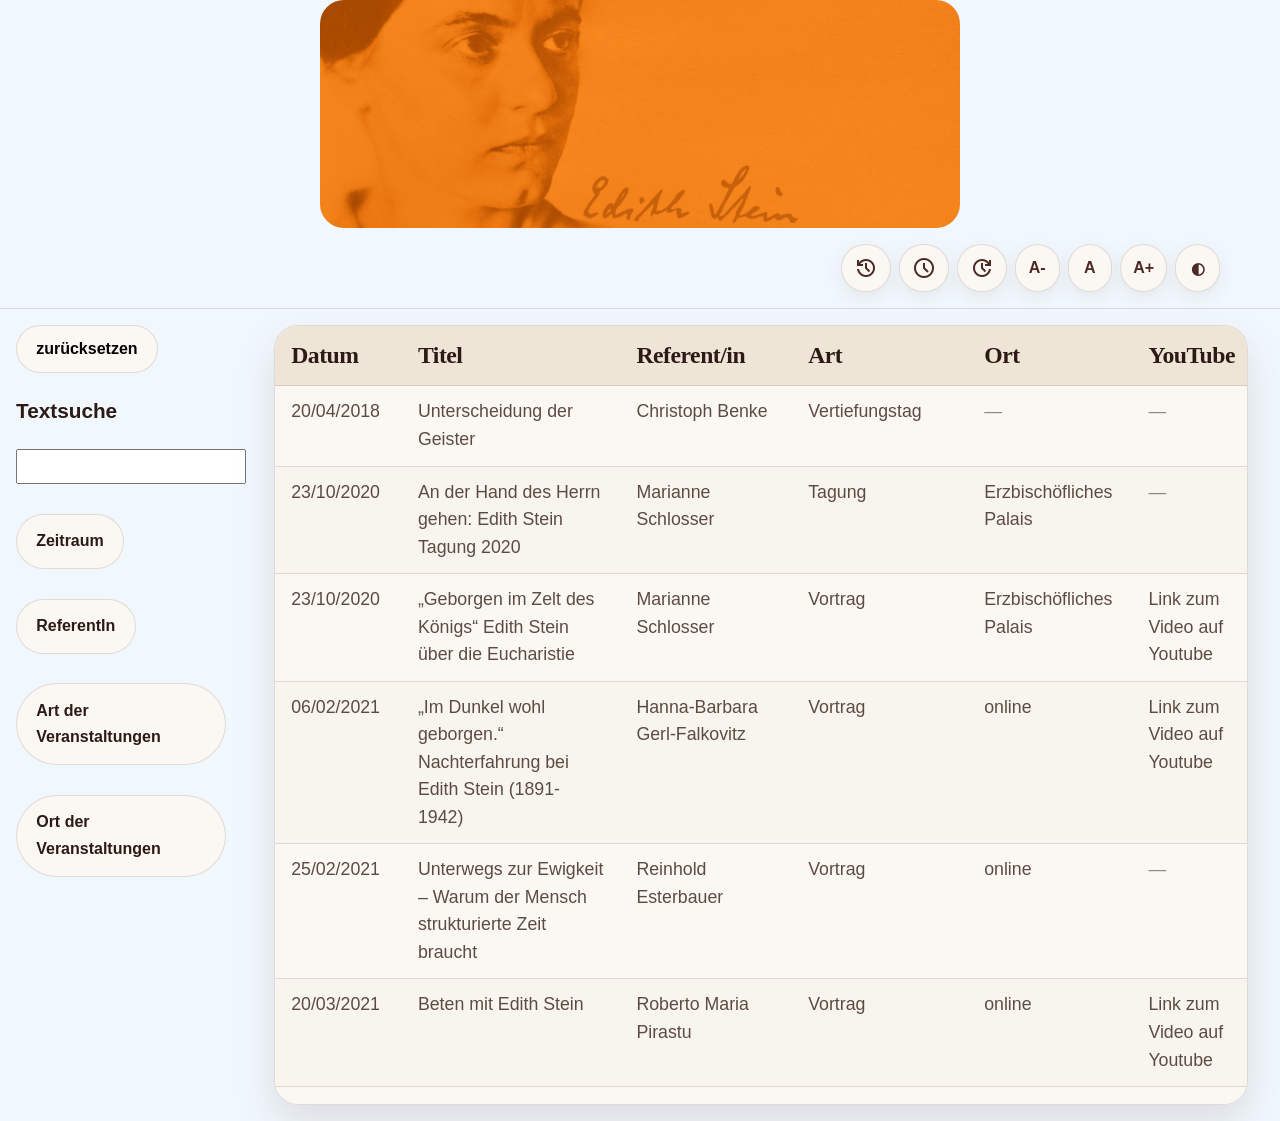
<file: veranstaltungenliste_oeffentlich/index.html>
<!doctype html>
<html lang="de">
  <head>
    <meta charset="UTF-8" />
    <meta name="viewport" content="width=device-width, initial-scale=1.0" />
    <title>Übersicht der Veranstaltungen der ESGÖ (extern)</title>
              <link rel="stylesheet" href="https://fonts.googleapis.com/css2?family=Material+Symbols+Outlined:opsz,wght,FILL,GRAD@20..48,100..700,0..1,-50..200&icon_names=home" /> 
          <link rel="stylesheet" href="https://fonts.googleapis.com/css2?family=Material+Symbols+Outlined:opsz,wght,FILL,GRAD@20..48,100..700,0..1,-50..200" />    
          <link rel="stylesheet" href="style.css">
  </head>
  <body>
    <header class="site-header">
        <a class="brand" href="#top" aria-label="Zur Startseite">
          <div class="brand-logo">
            <img src="edithstein_cover.jpg" alt="Cover Foto"/>
        </div>
        </a>
    <div class="container header-inner">
      <div class="header-actions">
        <button class="past-toggle" type="button" past-toggle aria-label="vergangen">
<span class="material-symbols-outlined">
history</span>
</button>
        <button class="all-toggle" type="button" all-toggle aria-label="alletermine">
<span class="material-symbols-outlined">
schedule
</span>
</button>
        <button class="future-toggle" type="button" future-toggle aria-label="kuenftig">
<span class="material-symbols-outlined">
update</span>
</button>
      <!--   <button class="nav-toggle" type="button" aria-expanded="false" aria-controls="main-navigation" aria-label="Menü öffnen">
          <span></span>
          <span></span>
          <span></span>
        </button> -->
                <button class="font-decrease theme-toggle" type="button" data-font-decrease aria-label="Schriftgröße verkleinern">
    A-
  </button>
  <button class="font-reset theme-toggle" type="button" data-font-reset aria-label="Schriftgröße zurücksetzen">
    A
  </button>
  <button class="font-increase theme-toggle" type="button" data-font-increase aria-label="Schriftgröße vergrößern">
    A+
  </button>
        <button class="theme-toggle" type="button" data-theme-toggle aria-label="Farbschema wechseln">
          <span class="theme-toggle__icon" aria-hidden="true">◐</span>
        </button>
      </div>
      </header>
<main>
  <section id="section-table-nav">
  <div id="table-nav"></div>
  <button id="reset" class="button">zurücksetzen</button>
            <div id="textSearch">
                <h3>Textsuche</h3>
                <input type="text" name="search" id="search">
            </div>
            <br>
            <div id="Zeitraum">
              <details><summary>Zeitraum</summary>
                <ul id="jahrFilter">
                </ul>
                </details>  
            </div> <br>  
<!--                         <div id="Date">
              <details><summary>Vergangen / Künftig</summary>
                <ul id="dateFilter">
                     <li><a href="#" data-info-date="" class="filterDate">ALLE ANZEIGEN</a></li>
                </ul>
                </details>  
            </div> <br>    -->     
             <div>
              <details><summary>ReferentIn</summary>
                <ul id="referentFilter">
                </ul>
                </details>
            </div>
            <br>
                         <div>
                          <details><summary>Art der Veranstaltungen</summary>
                <ul id="artFilter">
                </ul>
                </details>
            </div><br>
                                     <div>
                          <details><summary>Ort der Veranstaltungen</summary>
                <ul id="ortFilter">
                </ul>
                </details>
            </div>
  </section>
  <section id="events">
  <div id="test">
    <table>
      <thead id="thead" class="theadstyle"></thead>
      <tbody id="tbody" class="tbodystyle"></tbody>
    </table>
  </div>
  <div id="buttons">
    
  </div>
</section>
</main>
    <script type="module" src="./script.js">
      
    </script>
  </body>
</html>
</file>
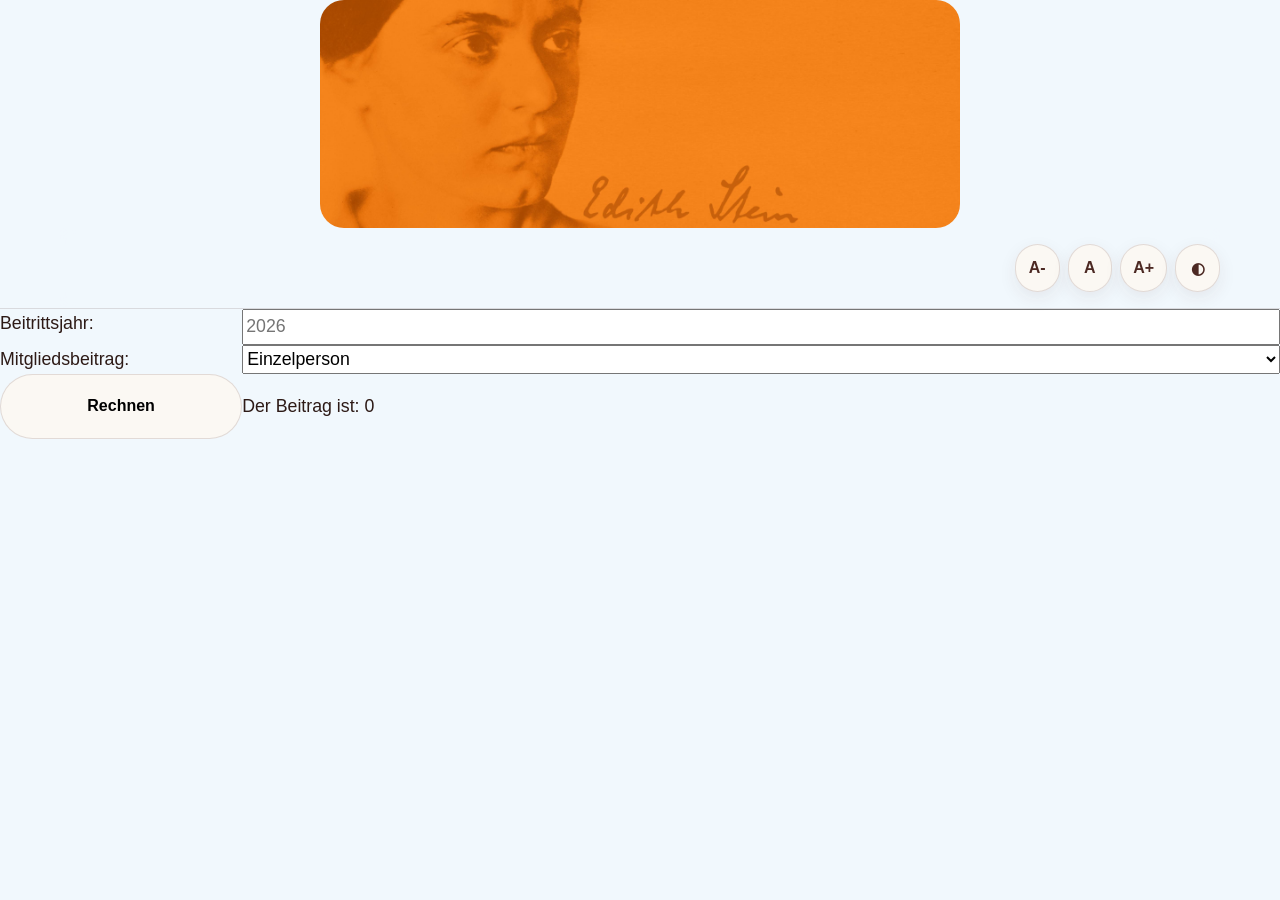
<file: breitrag_rechner/austaendige_beitraege.html>
<!doctype html>
<html lang="de">
  <head>
    <meta charset="UTF-8" />
    <meta name="viewport" content="width=device-width, initial-scale=1.0" />
    <title>Übersicht der Veranstaltungen der ESGÖ (extern)</title>
              <link rel="stylesheet" href="https://fonts.googleapis.com/css2?family=Material+Symbols+Outlined:opsz,wght,FILL,GRAD@20..48,100..700,0..1,-50..200&icon_names=home" /> 
          <link rel="stylesheet" href="https://fonts.googleapis.com/css2?family=Material+Symbols+Outlined:opsz,wght,FILL,GRAD@20..48,100..700,0..1,-50..200" />    
          <link rel="stylesheet" href="style.css">
  </head>
  <body>
    <header class="site-header">
        <a class="brand" href="#top" aria-label="Zur Startseite">
          <div class="brand-logo">
            <img src="edithstein_cover.jpg" alt="Cover Foto"/>
        </div>
        </a>
    <div class="container header-inner">
      <div class="header-actions">
        <button class="font-decrease theme-toggle" type="button" data-font-decrease aria-label="Schriftgröße verkleinern">
            A-
        </button>
        <button class="font-reset theme-toggle" type="button" data-font-reset aria-label="Schriftgröße zurücksetzen">
            A
        </button>
        <button class="font-increase theme-toggle" type="button" data-font-increase aria-label="Schriftgröße vergrößern">
            A+
        </button>
        <button class="theme-toggle" type="button" data-theme-toggle aria-label="Farbschema wechseln">
          <span class="theme-toggle__icon" aria-hidden="true">◐</span>
        </button>
      </div>
      </header>
<main>
    <label for="jahr">Beitrittsjahr:</label>
<input id="jahr" type="number" placeholder="2026" />
<label for="mitgliedsbeitrag">Mitgliedsbeitrag:</label>
<select id="mitgliedsbeitrag" name="Mitgliedsbeitrag">
    <option value="35">Einzelperson</option>
    <option value="12">Schüler und Studenten</option>
    <option value="45">Familien</option>
    <option value="70">Institutionen</option>
</select>
<button id="entercalc">Rechnen</button>
<p id="klicken">Der Beitrag ist: <span id="rechner">0</span></p>
</main>
    
</body>
<script>
    //<![CDATA[
    "use strict";

    function rechnen() {
        let aktuellesjahr = new Date().getFullYear() + 1;
        let beitrittsjahr = Number(document.getElementById("jahr").value);
        let mitgliedsbeitrag = Number(document.getElementById("mitgliedsbeitrag").value);
        document.getElementById("rechner").innerText = ((aktuellesjahr - beitrittsjahr) * mitgliedsbeitrag).toString();
    }
    window.onload = function() {
        document.getElementById("entercalc").onclick = rechnen;
    }
</script>
</html>
</file>
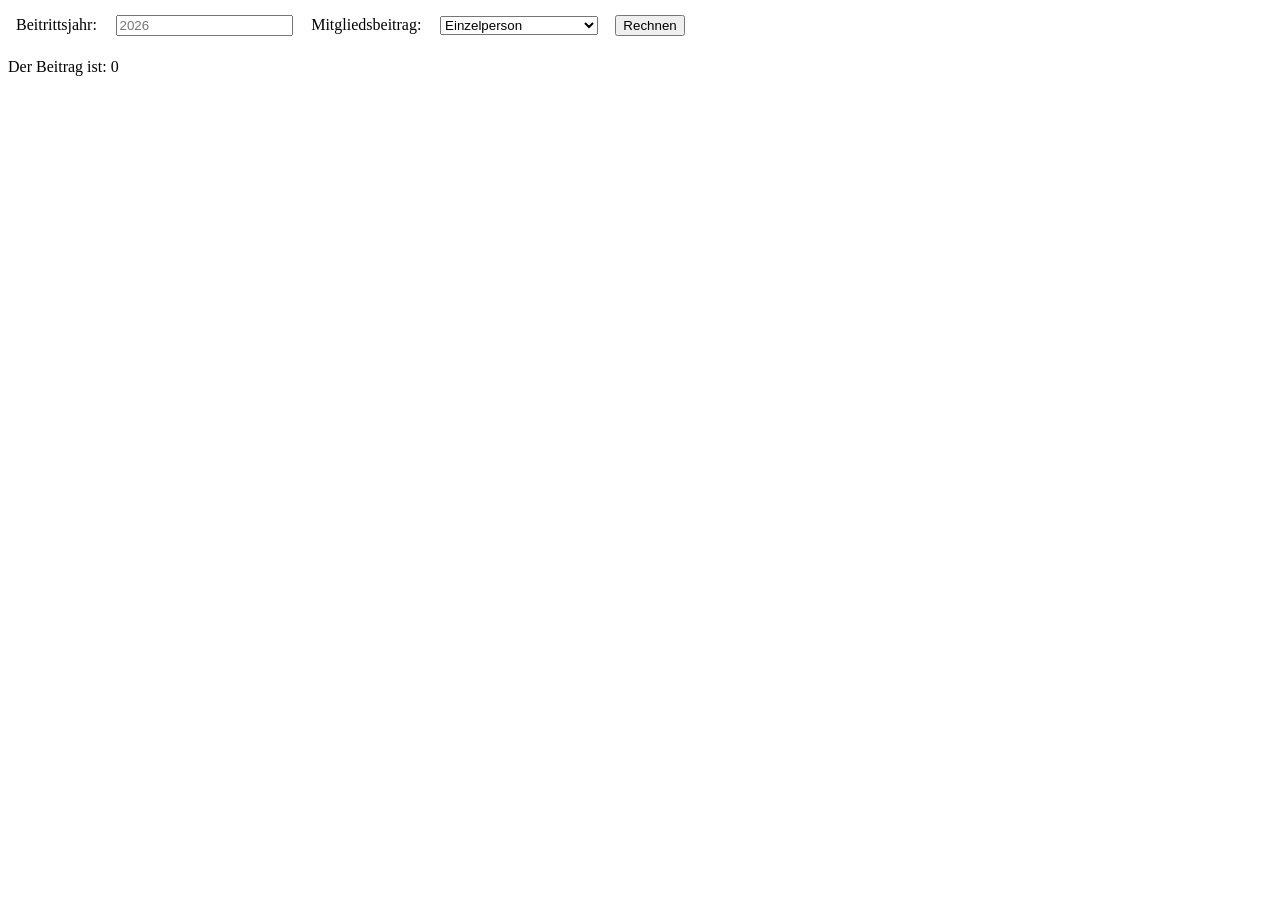
<file: breitrag_rechner/Beitragrechner.html>
<!DOCTYPE html>
<html lang="de" xmlns="http://www.w3.org/1999/html" xmlns="http://www.w3.org/1999/html">
<head>
    <meta charset="UTF-8">
    <meta name="viewport" content="width=device-width, initial-scale=1.0">
    <meta name="author" content="Ihr Name">
    <meta name="description" content="">
    <meta name="keywords" content="HTML, CSS, JS">
    <title>BMI</title>

    <!--
        Eingabe: Größe in cm, Masse in kg
        Ausgabe: BMI (kg/m^2=(100*100*kg)/cm^2)
    -->

    <style>
        label, input, button, select, div {
            margin: 0.5em;
        }
    </style>
</head>
<body>
<noscript>
    <p>Bitte JavaScript aktivieren!</p>
</noscript>

<label for="jahr">Beitrittsjahr:</label>
<input id="jahr" type="number" placeholder="2026" />
<label for="mitgliedsbeitrag">Mitgliedsbeitrag:</label>
<select id="mitgliedsbeitrag" name="Mitgliedsbeitrag">
    <option value="35">Einzelperson</option>
    <option value="12">Schüler und Studenten</option>
    <option value="45">Familien</option>
    <option value="70">Institutionen</option>
</select>
<button id="entercalc">Rechnen</button>
<p id="klicken">Der Beitrag ist: <span id="rechner">0</span></p>
<script>
    //<![CDATA[
    "use strict";

    function rechnen() {
        let aktuellesjahr = new Date().getFullYear() + 1;
        let beitrittsjahr = Number(document.getElementById("jahr").value);
        let mitgliedsbeitrag = Number(document.getElementById("mitgliedsbeitrag").value);
        document.getElementById("rechner").innerText = ((aktuellesjahr - beitrittsjahr) * mitgliedsbeitrag).toString();
    }
    window.onload = function() {
        document.getElementById("entercalc").onclick = rechnen;
    }




    //]]>
</script>
</body>
</html>
</file>
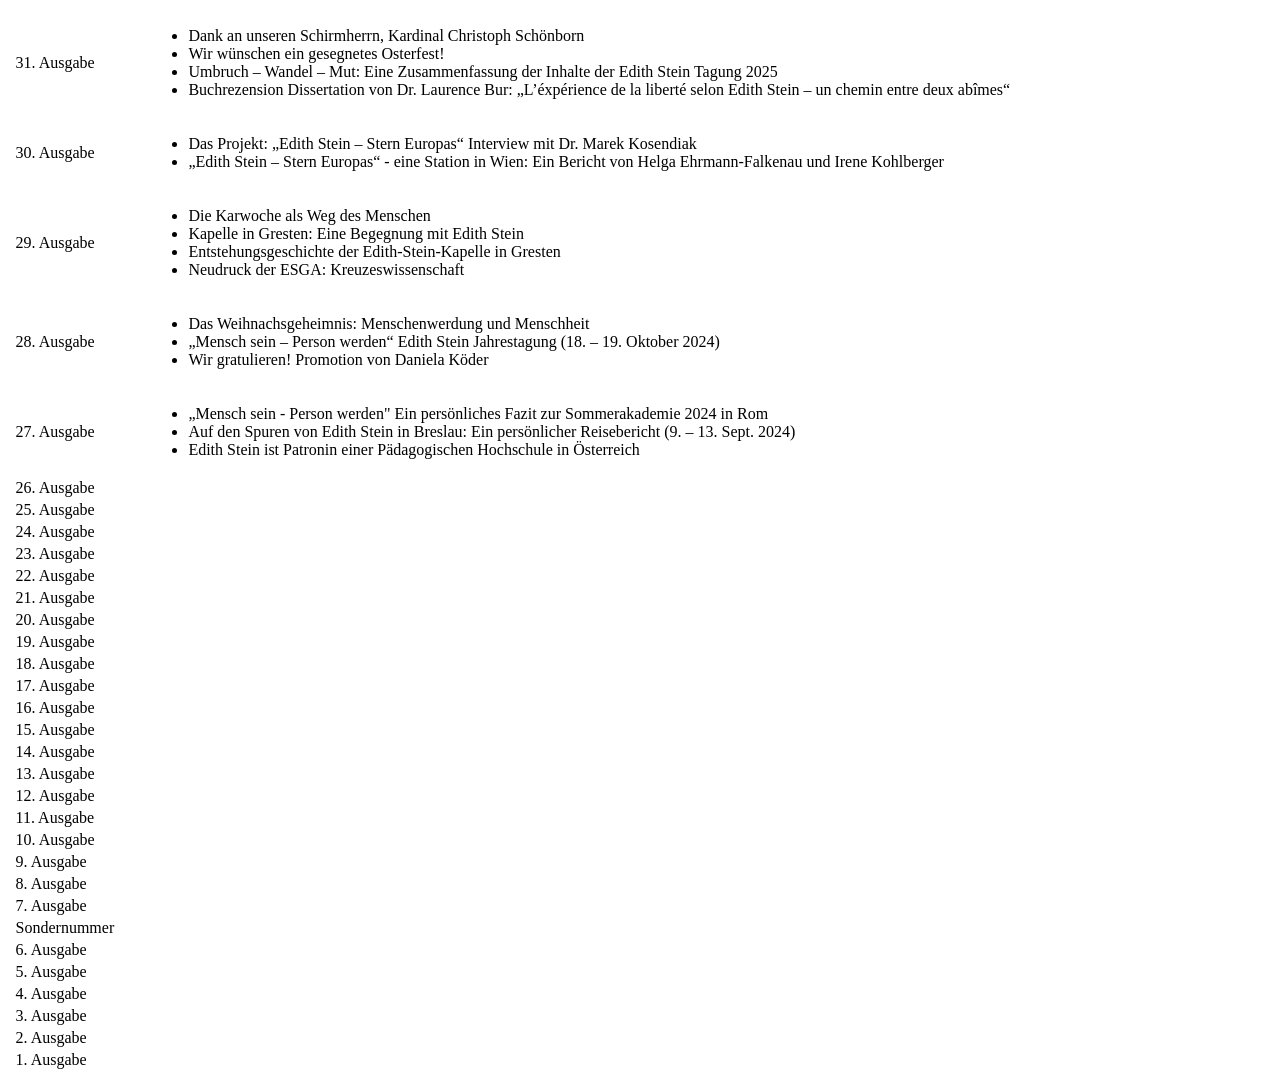
<file: esgoe_rundbriefe/rundbrief_table_backup.html>
<!DOCTYPE html>
<html lang="en">
<head>
    <meta charset="UTF-8">
    <meta name="viewport" content="width=device-width, initial-scale=1.0">
    <title>Document</title>
</head>
<body>
    <table border="0" width="100%">
  <tr>
    <td><embed view="embed" size="reference" href="ezobject://21420" /></td>
    <td align="left"><link target="_blank" href="https://www.edith-stein-gesellschaft.at/content/download/21421/107139/version/1/file/2025_nr31_ESG%C3%96+Rundbrief.pdf">31. Ausgabe</link></td>
    <td align="left">
      <ul>
        <li>Dank an unseren Schirmherrn, Kardinal Christoph Schönborn</li>
        <li>Wir wünschen ein gesegnetes Osterfest!</li>
        <li>Umbruch – Wandel – Mut: Eine Zusammenfassung der Inhalte der Edith Stein Tagung 2025</li>
        <li>Buchrezension Dissertation von Dr. Laurence Bur: „L’éxpérience de la liberté selon Edith Stein – un chemin entre deux abîmes“</li>
      </ul>
    </td>
  </tr>
  <tr>
    <td><link target="_blank" href="ezobject://20841"><embed view="embed" size="reference" href="ezobject://20841" /></link></td>
    <td align="left"><link target="_blank" href="https://www.edith-stein-gesellschaft.at/content/download/20843/103955/version/1/file/2025_nr30_ESGOE_Rundbrief_klein.pdf">30. Ausgabe</link></td>
    <td align="left">
      <ul>
        <li>Das Projekt: „Edith Stein – Stern Europas“ Interview mit Dr. Marek Kosendiak</li>
        <li>„Edith Stein – Stern Europas“ - eine Station in Wien: Ein Bericht von Helga Ehrmann-Falkenau und Irene Kohlberger</li>
      </ul>
    </td>
  </tr>
  <tr>
    <td><link target="_blank" href="ezobject://20644"><embed view="embed" size="reference" href="ezobject://20644" /></link></td>
    <td align="left"><link target="_blank" href="https://www.edith-stein-gesellschaft.at/content/download/20640/102808/version/1/file/2025_nr29_ESGOE+Rundbrief+Druck-compressed.pdf">29. Ausgabe</link></td>
    <td align="left">
      <ul>
        <li>Die Karwoche als Weg des Menschen</li>
        <li>Kapelle in Gresten: Eine Begegnung mit Edith Stein</li>
        <li>Entstehungsgeschichte der Edith-Stein-Kapelle in Gresten</li>
        <li>Neudruck der ESGA: Kreuzeswissenschaft</li>
      </ul>
    </td>
  </tr>
  <tr>
    <td><link target="_blank" href="ezobject://20643"><embed view="embed" size="reference" href="ezobject://21424" /></link></td>
    <td align="left"><link target="_blank" href="https://www.edith-stein-gesellschaft.at/content/download/20638/102790/version/1/file/2024_nr28_ESGOE+Rundbrief+Druck.pdf">28. Ausgabe</link></td>
    <td align="left">
      <ul>
        <li>Das Weihnachsgeheimnis: Menschenwerdung und Menschheit</li>
        <li>„Mensch sein – Person werden“ Edith Stein Jahrestagung (18. – 19. Oktober 2024)</li>
        <li>Wir gratulieren! Promotion von Daniela Köder</li>
      </ul>
    </td>
  </tr>
  <tr>
    <td><link target="_blank" href="ezobject://20642"><embed view="embed" size="reference" href="ezobject://20642" /></link></td>
    <td align="left"><link target="_blank" href="https://www.edith-stein-gesellschaft.at/content/download/20637/102781/version/1/file/2024_nr27_ESGOE+Rundbrief_korr-compressed.pdf">27. Ausgabe</link></td>
    <td align="left">
      <ul>
        <li>„Mensch sein - Person werden&quot; Ein persönliches Fazit zur Sommerakademie 2024 in Rom</li>
        <li>Auf den Spuren von Edith Stein in Breslau: Ein persönlicher Reisebericht (9. – 13. Sept. 2024)</li>
        <li>Edith Stein ist Patronin einer Pädagogischen Hochschule in Österreich</li>
      </ul>
    </td>
  </tr>
  <tr>
    <td><link target="_blank" href="ezobject://20641"><embed view="embed" size="reference" href="ezobject://20641" /></link></td>
    <td align="left"><link target="_blank" href="https://www.edith-stein-gesellschaft.at/content/download/20634/102754/version/1/file/2024_nr26_ESGOE+Rundbrief_lay.pdf">26. Ausgabe</link></td>
    <td align="left"></td>
  </tr>
  <tr>
    <td><link target="_blank" href="ezobject://20641"><embed view="embed" size="reference" href="ezobject://21422" /></link></td>
    <td align="left"><link target="_blank" href="https://www.edith-stein-gesellschaft.at/content/download/21423/107150/version/1/file/2023+25+Rundbrief.pdf">25. Ausgabe</link></td>
    <td align="left"></td>
  </tr>
  <tr>
    <td><link target="_blank" href="ezobject://19584"><embed view="embed" size="reference" href="ezobject://21425" /></link></td>
    <td align="left"><link target="_blank" href="https://www.edith-stein-gesellschaft.at/content/download/19589/97090/version/2/file/24.+Ausgabe.pdf">24. Ausgabe</link></td>
    <td align="left"></td>
  </tr>
  <tr>
    <td><link target="_blank" href="ezobject://19098"><embed view="embed" size="reference" href="ezobject://21426" /></link></td>
    <td align="left"><link target="_blank" href="https://www.edith-stein-gesellschaft.at/content/download/19103/94864/version/2/file/Rundbrief+23.pdf">23. Ausgabe</link></td>
    <td></td>
  </tr>
  <tr>
    <td><link target="_blank" href="ezobject://18415"><embed view="embed" size="reference" href="ezobject://18415" /></link></td>
    <td align="left"><link target="_blank" href="https://www.edith-stein-gesellschaft.at/content/download/18414/91361/version/1/file/2021_nr22_ESGO_Rundbrief.pdf">22. Ausgabe</link></td>
    <td></td>
  </tr>
  <tr>
    <td><link target="_blank" href="ezobject://18025"><embed view="embed" size="reference" href="ezobject://18025" /></link></td>
    <td align="left"><link target="_blank" href="https://www.edith-stein-gesellschaft.at/content/download/18055/89764/version/1/file/ESGOERundbriefNr21.pdf">21. Ausgabe</link></td>
    <td></td>
  </tr>
  <tr>
    <td><link target="_blank" href="ezobject://17839"><embed view="embed" size="reference" href="ezobject://17839" /></link></td>
    <td align="left"><link target="_blank" href="https://www.edith-stein-gesellschaft.at/content/download/17838/88697/version/1/file/2020_nr20_ESG%C3%96+Rundbrief_lay.pdf">20. Ausgabe</link></td>
    <td></td>
  </tr>
  <tr>
    <td><link target="_blank" href="ezobject://17572"><embed view="embed" size="reference" href="ezobject://17572" /></link></td>
    <td align="left"><link target="_blank" href="https://www.edith-stein-gesellschaft.at/content/download/17575/87535/version/5/file/Rundbrief.pdf">19. Ausgabe</link></td>
    <td></td>
  </tr>
  <tr>
    <td><link target="_blank" href="ezobject://17449"><embed view="embed" size="reference" href="ezobject://17449" /></link></td>
    <td align="left"><link target="_blank" href="ezobject://17450">18. Ausgabe</link></td>
    <td></td>
  </tr>
  <tr>
    <td><link target="_blank" href="ezobject://17448"><embed view="embed" size="reference" href="ezobject://17448" /></link></td>
    <td align="left"><link target="_blank" href="https://www.edith-stein-gesellschaft.at/content/download/17450/86998/version/1/file/2020_nr18_ESG%C3%96+Rundbrie_LAY.pdf">17. Ausgabe</link></td>
    <td></td>
  </tr>
  <tr>
    <td><link target="_blank" href="ezobject://16763"><embed view="embed" size="reference" href="ezobject://16763" /></link></td>
    <td align="left"><link target="_blank" href="https://www.edith-stein-gesellschaft.at/content/download/16764/83485/version/1/file/2019_nr16_ESG%C3%96+Rundbrief.pdf">16. Ausgabe</link></td>
    <td></td>
  </tr>
  <tr>
    <td><link target="_blank" href="ezobject://16523"><embed view="embed" size="reference" href="ezobject://16523" /></link></td>
    <td align="left"><link target="_blank" href="https://www.edith-stein-gesellschaft.at/content/download/16524/82219/version/1/file/2019+15+ESG%C3%96+Rundbrief_korr_lay.pdf">15. Ausgabe</link></td>
    <td></td>
  </tr>
  <tr>
    <td><link target="_blank" href="ezobject://16293"><embed view="embed" size="reference" href="ezobject://16293" /></link></td>
    <td align="left"><link target="_blank" href="https://www.edith-stein-gesellschaft.at/content/download/16294/80967/version/1/file/2018_nr14_ESG%C3%96+Rundbrief.pdf">14. Ausgabe</link></td>
    <td></td>
  </tr>
  <tr>
    <td><link target="_blank" href="ezobject://16170"><embed view="embed" size="reference" href="ezobject://16170" /></link></td>
    <td align="left"><link target="_blank" href="https://www.edith-stein-gesellschaft.at/content/download/16171/80534/version/2/file/2018_nr13_ESG%C3%96+Rundbrief.pdf">13. Ausgabe</link></td>
    <td></td>
  </tr>
  <tr>
    <td><link target="_blank" href="ezobject://15426"><embed view="embed" size="reference" href="ezobject://15426" /></link></td>
    <td align="left"><link target="_blank" href="https://www.edith-stein-gesellschaft.at/content/download/15427/77669/version/1/file/2018_nr12_ESG%C3%96+Rundbrief_korr.pdf">12. Ausgabe</link></td>
    <td></td>
  </tr>
  <tr>
    <td><link target="_blank" href="ezobject://15260"><embed view="embed" size="reference" href="ezobject://15260" /></link></td>
    <td align="left"><link target="_blank" href="https://www.edith-stein-gesellschaft.at/content/download/15262/76967/version/1/file/2017_nr_11_ESG%C3%96+Rundbrief_lay.pdf">11. Ausgabe</link></td>
    <td></td>
  </tr>
  <tr>
    <td><link target="_blank" href="ezobject://14794"><embed view="embed" size="reference" href="ezobject://14794" /></link></td>
    <td align="left"><link target="_blank" href="https://www.edith-stein-gesellschaft.at/content/download/14795/74803/version/1/file/201702+ESG%C3%96+Rundbrief+korr.pdf">10. Ausgabe</link></td>
    <td></td>
  </tr>
  <tr>
    <td><link target="_blank" href="ezobject://14750"><embed view="embed" size="reference" href="ezobject://14750" /></link></td>
    <td align="left"><link target="_blank" href="https://www.edith-stein-gesellschaft.at/content/download/14792/74786/version/1/file/201602+ESG%C3%96+Rundbrief_inArbeit4.pdf">9. Ausgabe</link></td>
    <td></td>
  </tr>
  <tr>
    <td><link target="_blank" href="ezobject://14789"><embed view="embed" size="reference" href="ezobject://14789" /></link></td>
    <td align="left"><link target="_blank" href="https://www.edith-stein-gesellschaft.at/content/download/14791/74777/version/1/file/201602+ESG%C3%96+Rundbrief_fertig.pdf">8. Ausgabe</link></td>
    <td></td>
  </tr>
  <tr>
    <td><link target="_blank" href="ezobject://13759"><embed view="embed" size="reference" href="ezobject://13759" /></link></td>
    <td align="left"><link target="_blank" href="https://www.edith-stein-gesellschaft.at/content/download/13760/70521/version/1/file/201601+ESG%C3%96+Rundbrief_Arbeitsausgabe2.pdf">7. Ausgabe</link></td>
    <td></td>
  </tr>
  <tr>
    <td><link target="_blank" href="ezobject://13757"><embed view="embed" size="reference" href="ezobject://13757" /></link></td>
    <td align="left"><link href="https://www.edith-stein-gesellschaft.at/content/download/13758/70510/version/1/file/201502+ESG%C3%96+Rundbrief_Sondernummer.pdf">Sondernummer</link></td>
    <td></td>
  </tr>
  <tr>
    <td><link target="_blank" href="ezobject://12901"><embed view="embed" size="reference" href="ezobject://12901" /></link></td>
    <td align="left"><link target="_blank" href="ezobject://12901">6. Ausgabe</link></td>
    <td></td>
  </tr>
  <tr>
    <td><link target="_blank" href="ezobject://12902"><embed view="embed" size="reference" href="ezobject://12902" /></link></td>
    <td align="left"><link target="_blank" href="ezobject://12902">5. Ausgabe</link></td>
    <td></td>
  </tr>
  <tr>
    <td><link target="_blank" href="ezobject://12900"><embed view="embed" size="reference" href="ezobject://12900" /></link></td>
    <td align="left"><link target="_blank" href="ezobject://12900">4. Ausgabe</link></td>
    <td></td>
  </tr>
  <tr>
    <td><link target="_blank" href="ezobject://10742"><embed view="embed" size="reference" href="ezobject://10742" /></link></td>
    <td align="left"><link target="_blank" href="ezobject://10742">3. Ausgabe</link></td>
    <td></td>
  </tr>
  <tr>
    <td><link target="_blank" href="ezobject://9946"><embed view="embed" size="reference" href="ezobject://9946" /></link></td>
    <td align="left"><link target="_blank" href="https://www.edith-stein-gesellschaft.at/content/download/9945/51826/version/3/file/ESG%C3%96+Rundbrief_02_fertig_WWW.pdf">2. Ausgabe</link></td>
    <td></td>
  </tr>
  <tr>
    <td><link target="_blank" href="ezobject://8645"><embed view="embed" size="reference" href="ezobject://8645" /></link></td>
    <td align="left"><link href="https://www.edith-stein-gesellschaft.at/content/download/8644/45920/version/1/file/ESG%C3%96+Rundbrief+kleine+Datei.pdf">1. Ausgabe</link></td>
    <td></td>
  </tr>
</table>
</body>
</html>
</file>
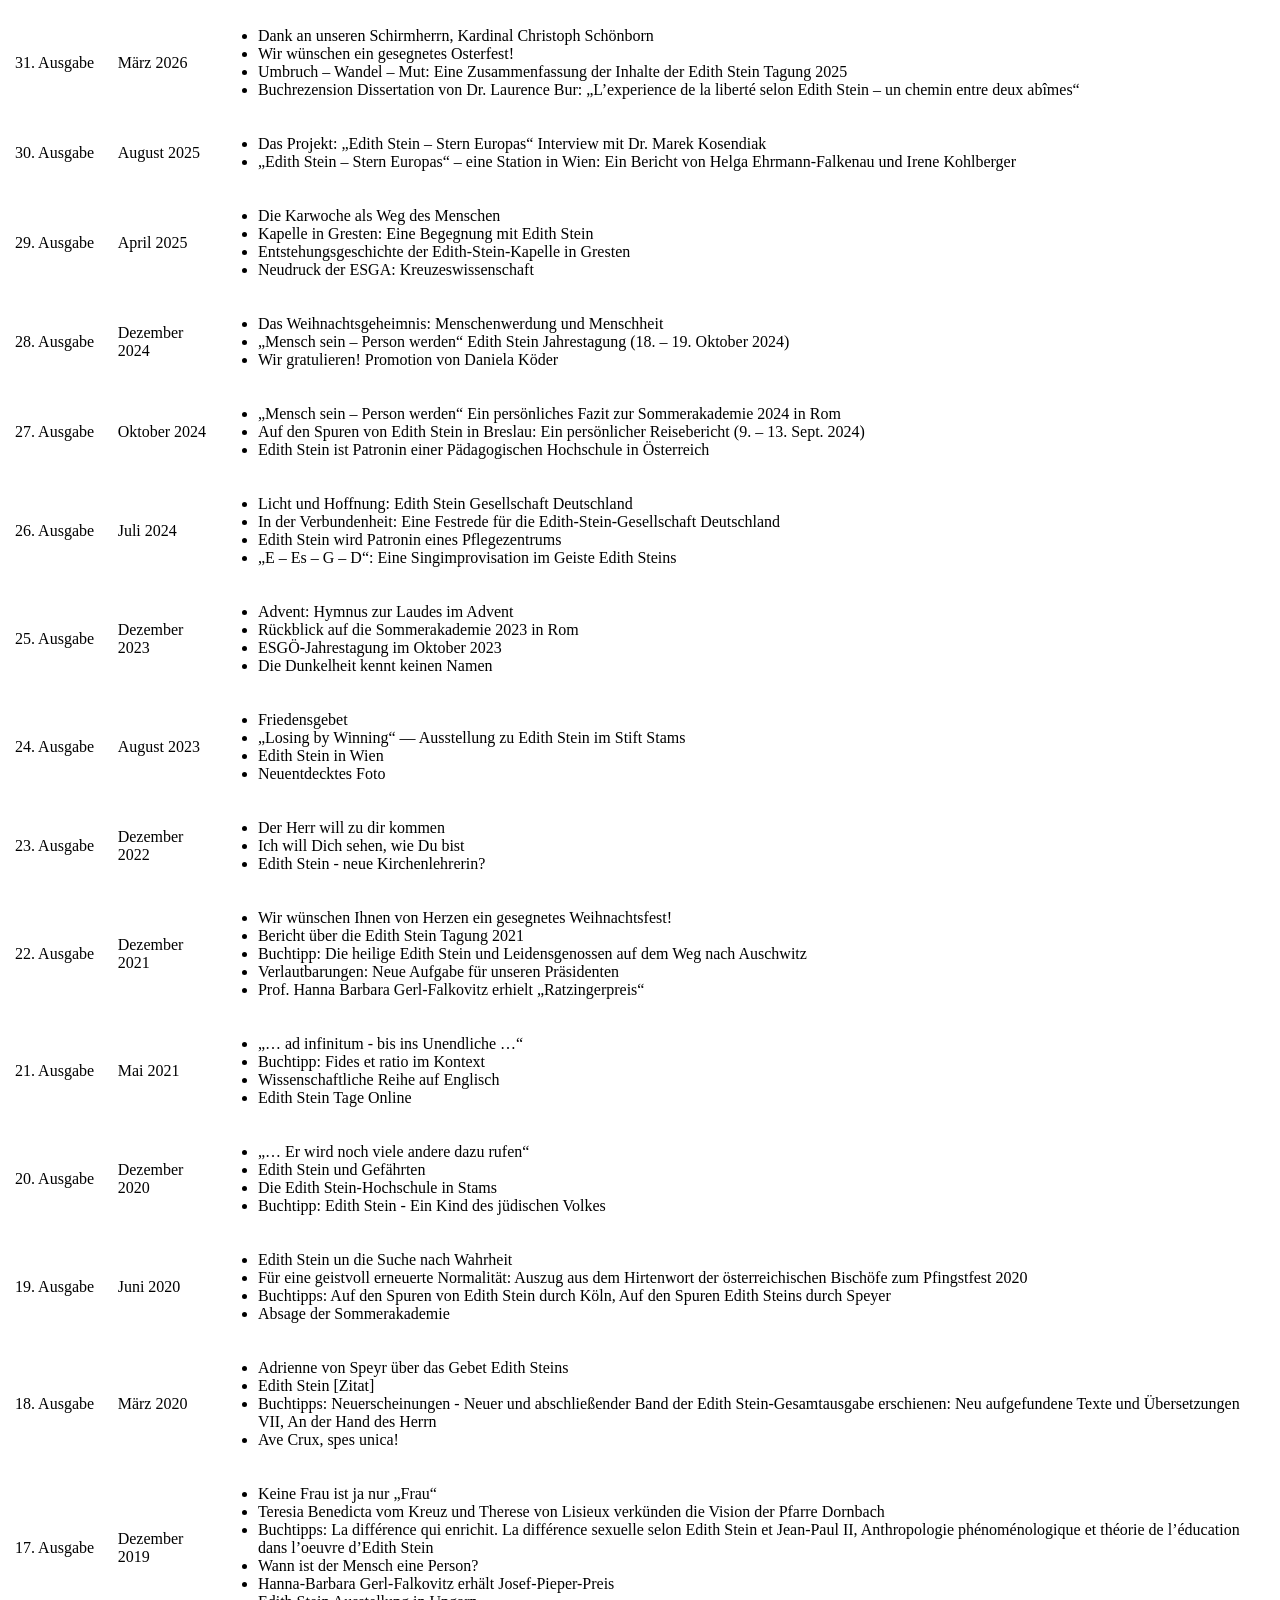
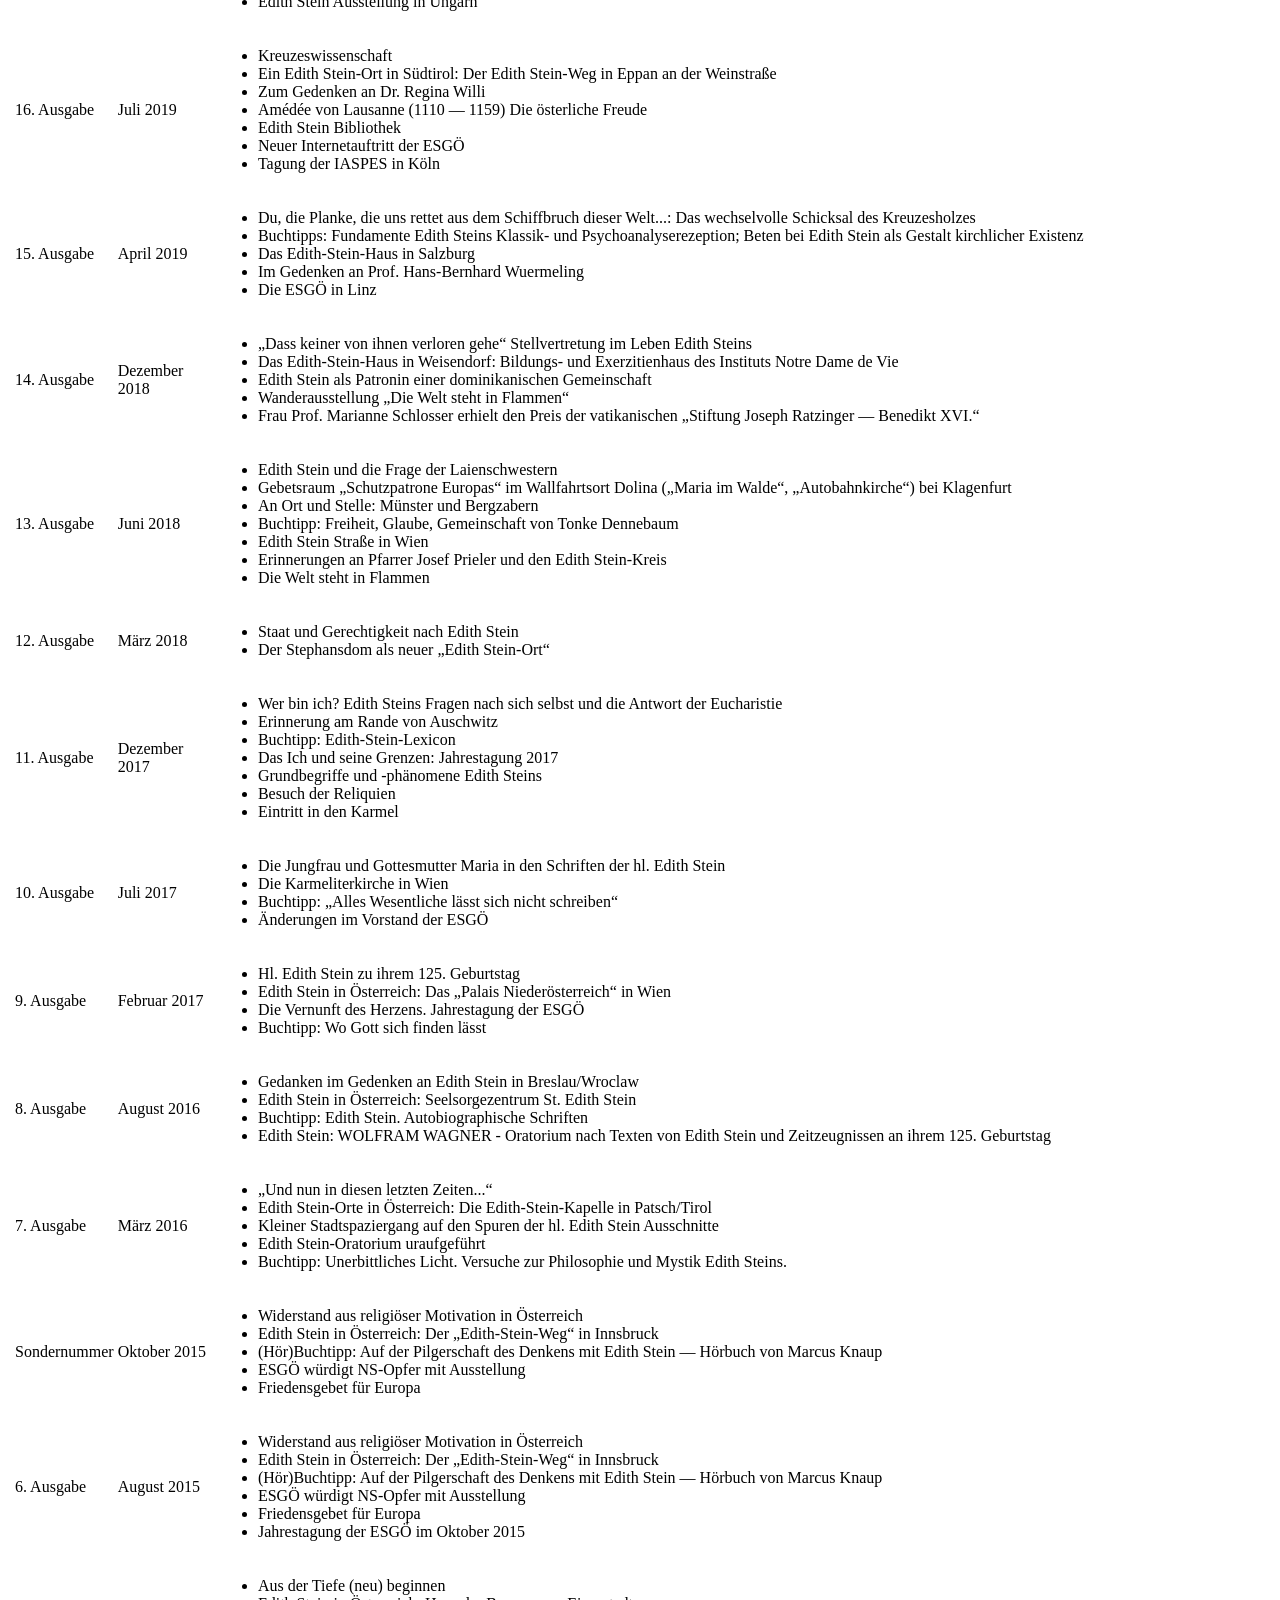
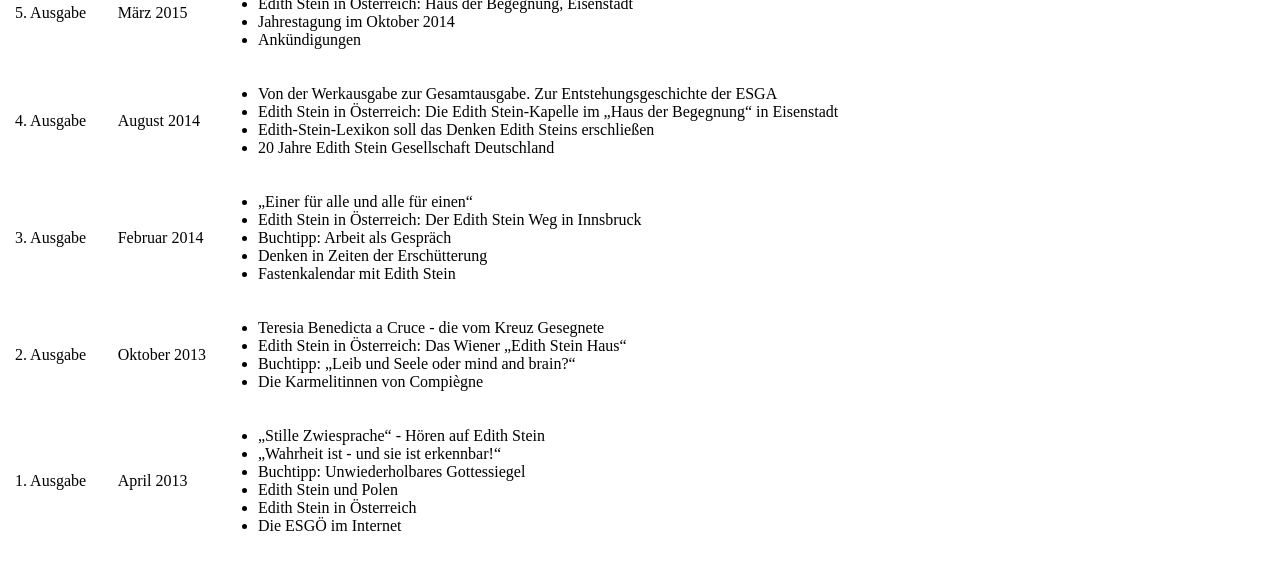
<file: esgoe_rundbriefe/rundbriefe.html>
<!DOCTYPE html>
<html lang="en">
<head>
    <meta charset="UTF-8">
    <meta name="viewport" content="width=device-width, initial-scale=1.0">
    <title>Rundbriefe der Edith Stein Gesellschaft Österreich</title>
</head>
<body>
      <div id="test">
<table border="0" width="100%">
  <tr>
    <td><embed view="embed" size="reference" href="ezobject://21420" /></td>
    <td align="left"><link target="_blank" href="https://www.edith-stein-gesellschaft.at/content/download/21421/107139/version/1/file/2025_nr31_ESG%C3%96+Rundbrief.pdf">31. Ausgabe</link></td>
    <td align="left">März 2026</td>
    <td align="left">
      <ul>
        <li>Dank an unseren Schirmherrn, Kardinal Christoph Schönborn</li>
        <li>Wir wünschen ein gesegnetes Osterfest!</li>
        <li>Umbruch – Wandel – Mut: Eine Zusammenfassung der Inhalte der Edith Stein Tagung 2025</li>
        <li>Buchrezension Dissertation von Dr. Laurence Bur: „L’experience de la liberté selon Edith Stein – un chemin entre deux abîmes“</li>
      </ul>
    </td>
  </tr>
  <tr>
    <td><link target="_blank" href="ezobject://20841"><embed view="embed" size="reference" href="ezobject://20841" /></link></td>
    <td align="left"><link target="_blank" href="https://www.edith-stein-gesellschaft.at/content/download/20843/103955/version/1/file/2025_nr30_ESGOE_Rundbrief_klein.pdf">30. Ausgabe</link></td>
    <td align="left">August 2025</td>
    <td align="left">
      <ul>
        <li>Das Projekt: „Edith Stein – Stern Europas“ Interview mit Dr. Marek Kosendiak</li>
        <li>„Edith Stein – Stern Europas“ – eine Station in Wien: Ein Bericht von Helga Ehrmann-Falkenau und Irene Kohlberger</li>
      </ul>
    </td>
  </tr>
  <tr>
    <td><link target="_blank" href="ezobject://20644"><embed view="embed" size="reference" href="ezobject://20644" /></link></td>
    <td align="left"><link target="_blank" href="https://www.edith-stein-gesellschaft.at/content/download/20640/102808/version/1/file/2025_nr29_ESGOE+Rundbrief+Druck-compressed.pdf">29. Ausgabe</link></td>
    <td align="left">April 2025</td>
    <td align="left">
      <ul>
        <li>Die Karwoche als Weg des Menschen</li>
        <li>Kapelle in Gresten: Eine Begegnung mit Edith Stein</li>
        <li>Entstehungsgeschichte der Edith-Stein-Kapelle in Gresten</li>
        <li>Neudruck der ESGA: Kreuzeswissenschaft</li>
      </ul>
    </td>
  </tr>
  <tr>
    <td><link target="_blank" href="ezobject://20643"><embed view="embed" size="reference" href="ezobject://21424" /></link></td>
    <td align="left"><link target="_blank" href="https://www.edith-stein-gesellschaft.at/content/download/20638/102790/version/1/file/2024_nr28_ESGOE+Rundbrief+Druck.pdf">28. Ausgabe</link></td>
    <td align="left">Dezember 2024</td>
    <td align="left">
      <ul>
        <li>Das Weihnachtsgeheimnis: Menschenwerdung und Menschheit</li>
        <li>„Mensch sein – Person werden“ Edith Stein Jahrestagung (18. – 19. Oktober 2024)</li>
        <li>Wir gratulieren! Promotion von Daniela Köder</li>
      </ul>
    </td>
  </tr>
  <tr>
    <td><link target="_blank" href="ezobject://20642"><embed view="embed" size="reference" href="ezobject://20642" /></link></td>
    <td align="left"><link target="_blank" href="https://www.edith-stein-gesellschaft.at/content/download/20637/102781/version/1/file/2024_nr27_ESGOE+Rundbrief_korr-compressed.pdf">27. Ausgabe</link></td>
    <td align="left">Oktober 2024</td>
    <td align="left">
      <ul>
        <li>„Mensch sein – Person werden“ Ein persönliches Fazit zur Sommerakademie 2024 in Rom</li>
        <li>Auf den Spuren von Edith Stein in Breslau: Ein persönlicher Reisebericht (9. – 13. Sept. 2024)</li>
        <li>Edith Stein ist Patronin einer Pädagogischen Hochschule in Österreich</li>
      </ul>
    </td>
  </tr>
  <tr>
    <td><link target="_blank" href="ezobject://20641"><embed view="embed" size="reference" href="ezobject://20641" /></link></td>
    <td align="left"><link target="_blank" href="https://www.edith-stein-gesellschaft.at/content/download/20634/102754/version/1/file/2024_nr26_ESGOE+Rundbrief_lay.pdf">26. Ausgabe</link></td>
    <td align="left">Juli 2024</td>
    <td align="left">
      <ul>
        <li>Licht und Hoffnung: Edith Stein Gesellschaft Deutschland</li>
        <li>In der Verbundenheit: Eine Festrede für die Edith-Stein-Gesellschaft Deutschland</li>
        <li>Edith Stein wird Patronin eines Pflegezentrums</li>
        <li>„E – Es – G – D“: Eine Singimprovisation im Geiste Edith Steins</li>
      </ul>
    </td>
  </tr>
  <tr>
    <td><link target="_blank" href="ezobject://20641"><embed view="embed" size="reference" href="ezobject://21422" /></link></td>
    <td align="left"><link target="_blank" href="https://www.edith-stein-gesellschaft.at/content/download/21423/107150/version/1/file/2023+25+Rundbrief.pdf">25. Ausgabe</link></td>
    <td align="left">Dezember 2023</td>
    <td align="left">
      <ul>
        <li>Advent: Hymnus zur Laudes im Advent</li>
        <li>Rückblick auf die Sommerakademie 2023 in Rom</li>
        <li>ESGÖ-Jahrestagung im Oktober 2023</li>
        <li>Die Dunkelheit kennt keinen Namen</li>
      </ul>
    </td>
  </tr>
  <tr>
    <td><link target="_blank" href="ezobject://19584"><embed view="embed" size="reference" href="ezobject://21425" /></link></td>
    <td align="left"><link target="_blank" href="https://www.edith-stein-gesellschaft.at/content/download/19589/97090/version/2/file/24.+Ausgabe.pdf">24. Ausgabe</link></td>
    <td align="left">August 2023</td>
    <td align="left">
      <ul>
        <li>Friedensgebet</li>
        <li>„Losing by Winning“ — Ausstellung zu Edith Stein im Stift Stams</li>
        <li>Edith Stein in Wien</li>
        <li>Neuentdecktes Foto</li>
      </ul>
    </td>
  </tr>
  <tr>
    <td><link target="_blank" href="ezobject://19098"><embed view="embed" size="reference" href="ezobject://21426" /></link></td>
    <td align="left"><link target="_blank" href="https://www.edith-stein-gesellschaft.at/content/download/19103/94864/version/2/file/Rundbrief+23.pdf">23. Ausgabe</link></td>
    <td align="left">Dezember 2022</td>
    <td>
      <ul>
        <li>Der Herr will zu dir kommen</li>
        <li>Ich will Dich sehen, wie Du bist</li>
        <li>Edith Stein - neue Kirchenlehrerin?</li>
      </ul>
    </td>
  </tr>
  <tr>
    <td><link target="_blank" href="ezobject://18415"><embed view="embed" size="reference" href="ezobject://18415" /></link></td>
    <td align="left"><link target="_blank" href="https://www.edith-stein-gesellschaft.at/content/download/18414/91361/version/1/file/2021_nr22_ESGO_Rundbrief.pdf">22. Ausgabe</link></td>
    <td align="left">Dezember 2021</td>
    <td>
      <ul>
        <li>Wir wünschen Ihnen von Herzen ein gesegnetes Weihnachtsfest!</li>
        <li>Bericht über die Edith Stein Tagung 2021</li>
        <li>Buchtipp: Die heilige Edith Stein und Leidensgenossen auf dem Weg nach Auschwitz</li>
        <li>Verlautbarungen: Neue Aufgabe für unseren Präsidenten</li>
        <li>Prof. Hanna Barbara Gerl-Falkovitz erhielt „Ratzingerpreis“</li>
      </ul>
    </td>
  </tr>
  <tr>
    <td><link target="_blank" href="ezobject://18025"><embed view="embed" size="reference" href="ezobject://18025" /></link></td>
    <td align="left"><link target="_blank" href="https://www.edith-stein-gesellschaft.at/content/download/18055/89764/version/1/file/ESGOERundbriefNr21.pdf">21. Ausgabe</link></td>
    <td align="left">Mai 2021</td>
    <td>
      <ul>
        <li>„… ad infinitum - bis ins Unendliche …“</li>
        <li>Buchtipp: Fides et ratio im Kontext</li>
        <li>Wissenschaftliche Reihe auf Englisch</li>
        <li>Edith Stein Tage Online</li>
      </ul>
    </td>
  </tr>
  <tr>
    <td><link target="_blank" href="ezobject://17839"><embed view="embed" size="reference" href="ezobject://17839" /></link></td>
    <td align="left"><link target="_blank" href="https://www.edith-stein-gesellschaft.at/content/download/17838/88697/version/1/file/2020_nr20_ESG%C3%96+Rundbrief_lay.pdf">20. Ausgabe</link></td>
    <td align="left">Dezember 2020</td>
    <td>
      <ul>
        <li>„… Er wird noch viele andere dazu rufen“</li>
        <li>Edith Stein und Gefährten</li>
        <li>Die Edith Stein-Hochschule in Stams</li>
        <li>Buchtipp: Edith Stein - Ein Kind des jüdischen Volkes</li>
      </ul>
    </td>
  </tr>
  <tr>
    <td><link target="_blank" href="ezobject://17572"><embed view="embed" size="reference" href="ezobject://17572" /></link></td>
    <td align="left"><link target="_blank" href="https://www.edith-stein-gesellschaft.at/content/download/17575/87535/version/5/file/Rundbrief.pdf">19. Ausgabe</link></td>
    <td align="left">Juni 2020</td>
    <td>
      <ul>
        <li>Edith Stein un die Suche nach Wahrheit</li>
        <li>Für eine geistvoll erneuerte Normalität: Auszug aus dem Hirtenwort der österreichischen Bischöfe zum Pfingstfest 2020</li>
        <li>Buchtipps: Auf den Spuren von Edith Stein durch Köln, Auf den Spuren Edith Steins durch Speyer</li>
        <li>Absage der Sommerakademie</li>
      </ul>
    </td>
  </tr>
  <tr>
    <td><link target="_blank" href="ezobject://17449"><embed view="embed" size="reference" href="ezobject://17449" /></link></td>
    <td align="left"><link target="_blank" href="https://www.edith-stein-gesellschaft.at/content/download/17450/86998/version/1/file/2020_nr18_ESG%C3%96+Rundbrie_LAY.pdf">18. Ausgabe</link></td>
    <td align="left">März 2020</td>
    <td>
      <ul>
        <li>Adrienne von Speyr über das Gebet Edith Steins</li>
        <li>Edith Stein [Zitat]</li>
        <li>Buchtipps: Neuerscheinungen - Neuer und abschließender Band der Edith Stein-Gesamtausgabe erschienen: Neu aufgefundene Texte und Übersetzungen VII, An der Hand des Herrn</li>
        <li>Ave Crux, spes unica!</li>
      </ul>
    </td>
  </tr>
  <tr>
    <td><link target="_blank" href="ezobject://17448"><embed view="embed" size="reference" href="ezobject://17448" /></link></td>
    <td align="left"><link target="_blank" href="https://www.edith-stein-gesellschaft.at/content/download/17450/86998/version/1/file/2020_nr18_ESG%C3%96+Rundbrie_LAY.pdf">17. Ausgabe</link></td>
    <td align="left">Dezember 2019</td>
    <td>
      <ul>
        <li>Keine Frau ist ja nur „Frau“</li>
        <li>Teresia Benedicta vom Kreuz und Therese von Lisieux verkünden die Vision der Pfarre Dornbach</li>
        <li>Buchtipps: La différence qui enrichit. La différence sexuelle selon Edith Stein et Jean-Paul II, Anthropologie phénoménologique et théorie de l’éducation dans l’oeuvre d’Edith Stein</li>
        <li>Wann ist der Mensch eine Person?</li>
        <li>Hanna-Barbara Gerl-Falkovitz erhält Josef-Pieper-Preis</li>
        <li>Edith Stein Ausstellung in Ungarn</li>
      </ul>
    </td>
  </tr>
  <tr>
    <td><link target="_blank" href="ezobject://16763"><embed view="embed" size="reference" href="ezobject://16763" /></link></td>
    <td align="left"><link target="_blank" href="https://www.edith-stein-gesellschaft.at/content/download/16764/83485/version/1/file/2019_nr16_ESG%C3%96+Rundbrief.pdf">16. Ausgabe</link></td>
    <td align="left">Juli 2019</td>
    <td>
      <ul>
        <li>Kreuzeswissenschaft</li>
        <li>Ein Edith Stein-Ort in Südtirol: Der Edith Stein-Weg in Eppan an der Weinstraße</li>
        <li>Zum Gedenken an Dr. Regina Willi</li>
        <li>Amédée von Lausanne (1110 — 1159) Die österliche Freude</li>
        <li>Edith Stein Bibliothek</li>
        <li>Neuer Internetauftritt der ESGÖ</li>
        <li>Tagung der IASPES in Köln</li>
      </ul>
    </td>
  </tr>
  <tr>
    <td><link target="_blank" href="ezobject://16523"><embed view="embed" size="reference" href="ezobject://16523" /></link></td>
    <td align="left"><link target="_blank" href="https://www.edith-stein-gesellschaft.at/content/download/16524/82219/version/1/file/2019+15+ESG%C3%96+Rundbrief_korr_lay.pdf">15. Ausgabe</link></td>
    <td align="left">April 2019</td>
    <td>
      <ul>
        <li>Du, die Planke, die uns rettet aus dem Schiffbruch dieser Welt...: Das wechselvolle Schicksal des Kreuzesholzes</li>
        <li>Buchtipps: Fundamente Edith Steins Klassik- und Psychoanalyserezeption; Beten bei Edith Stein als Gestalt kirchlicher Existenz</li>
        <li>Das Edith-Stein-Haus in Salzburg</li>
        <li>Im Gedenken an Prof. Hans-Bernhard Wuermeling</li>
        <li>Die ESGÖ in Linz</li>
      </ul>
    </td>
  </tr>
  <tr>
    <td><link target="_blank" href="ezobject://16293"><embed view="embed" size="reference" href="ezobject://16293" /></link></td>
    <td align="left"><link target="_blank" href="https://www.edith-stein-gesellschaft.at/content/download/16294/80967/version/1/file/2018_nr14_ESG%C3%96+Rundbrief.pdf">14. Ausgabe</link></td>
    <td align="left">Dezember 2018</td>
    <td>
      <ul>
        <li>„Dass keiner von ihnen verloren gehe“ Stellvertretung im Leben Edith Steins</li>
        <li>Das Edith-Stein-Haus in Weisendorf: Bildungs- und Exerzitienhaus des Instituts Notre Dame de Vie</li>
        <li>Edith Stein als Patronin einer dominikanischen Gemeinschaft</li>
        <li>Wanderausstellung „Die Welt steht in Flammen“</li>
        <li>Frau Prof. Marianne Schlosser erhielt den Preis der vatikanischen „Stiftung Joseph Ratzinger — Benedikt XVI.“</li>
      </ul>
    </td>
  </tr>
  <tr>
    <td><link target="_blank" href="ezobject://16170"><embed view="embed" size="reference" href="ezobject://16170" /></link></td>
    <td align="left"><link target="_blank" href="https://www.edith-stein-gesellschaft.at/content/download/16171/80534/version/2/file/2018_nr13_ESG%C3%96+Rundbrief.pdf">13. Ausgabe</link></td>
    <td align="left">Juni 2018</td>
    <td>
      <ul>
        <li>Edith Stein und die Frage der Laienschwestern</li>
        <li>Gebetsraum „Schutzpatrone Europas“ im Wallfahrtsort Dolina („Maria im Walde“, „Autobahnkirche“) bei Klagenfurt</li>
        <li>An Ort und Stelle: Münster und Bergzabern</li>
        <li>Buchtipp: Freiheit, Glaube, Gemeinschaft von Tonke Dennebaum</li>
        <li>Edith Stein Straße in Wien</li>
        <li>Erinnerungen an Pfarrer Josef Prieler und den Edith Stein-Kreis</li>
        <li>Die Welt steht in Flammen</li>
      </ul>
    </td>
  </tr>
  <tr>
    <td><link target="_blank" href="ezobject://15426"><embed view="embed" size="reference" href="ezobject://15426" /></link></td>
    <td align="left"><link target="_blank" href="https://www.edith-stein-gesellschaft.at/content/download/15427/77669/version/1/file/2018_nr12_ESG%C3%96+Rundbrief_korr.pdf">12. Ausgabe</link></td>
    <td align="left">März 2018</td>
    <td>
      <ul>
        <li>Staat und Gerechtigkeit nach Edith Stein</li>
        <li>Der Stephansdom als neuer „Edith Stein-Ort“</li>
      </ul>
    </td>
  </tr>
  <tr>
    <td><link target="_blank" href="ezobject://15260"><embed view="embed" size="reference" href="ezobject://15260" /></link></td>
    <td align="left"><link target="_blank" href="https://www.edith-stein-gesellschaft.at/content/download/15262/76967/version/1/file/2017_nr_11_ESG%C3%96+Rundbrief_lay.pdf">11. Ausgabe</link></td>
    <td align="left">Dezember 2017</td>
    <td>
      <ul>
        <li>Wer bin ich? Edith Steins Fragen nach sich selbst und die Antwort der Eucharistie</li>
        <li>Erinnerung am Rande von Auschwitz</li>
        <li>Buchtipp: Edith-Stein-Lexicon</li>
        <li>Das Ich und seine Grenzen: Jahrestagung 2017</li>
        <li>Grundbegriffe und -phänomene Edith Steins</li>
        <li>Besuch der Reliquien</li>
        <li>Eintritt in den Karmel</li>
      </ul>
    </td>
  </tr>
  <tr>
    <td><link target="_blank" href="ezobject://14794"><embed view="embed" size="reference" href="ezobject://14794" /></link></td>
    <td align="left"><link target="_blank" href="https://www.edith-stein-gesellschaft.at/content/download/14795/74803/version/1/file/201702+ESG%C3%96+Rundbrief+korr.pdf">10. Ausgabe</link></td>
    <td align="left">Juli 2017</td>
    <td>
      <ul>
        <li>Die Jungfrau und Gottesmutter Maria in den Schriften der hl. Edith Stein</li>
        <li>Die Karmeliterkirche in Wien</li>
        <li>Buchtipp: „Alles Wesentliche lässt sich nicht schreiben“</li>
        <li>Änderungen im Vorstand der ESGÖ</li>
      </ul>
    </td>
  </tr>
  <tr>
    <td><link target="_blank" href="ezobject://14750"><embed view="embed" size="reference" href="ezobject://14750" /></link></td>
    <td align="left"><link target="_blank" href="https://www.edith-stein-gesellschaft.at/content/download/14792/74786/version/1/file/201602+ESG%C3%96+Rundbrief_inArbeit4.pdf">9. Ausgabe</link></td>
    <td align="left">Februar 2017</td>
    <td>
      <ul>
        <li>Hl. Edith Stein zu ihrem 125. Geburtstag</li>
        <li>Edith Stein in Österreich: Das „Palais Niederösterreich“ in Wien</li>
        <li>Die Vernunft des Herzens. Jahrestagung der ESGÖ</li>
        <li>Buchtipp: Wo Gott sich finden lässt</li>
      </ul>
    </td>
  </tr>
  <tr>
    <td><link target="_blank" href="ezobject://14789"><embed view="embed" size="reference" href="ezobject://14789" /></link></td>
    <td align="left"><link target="_blank" href="https://www.edith-stein-gesellschaft.at/content/download/14791/74777/version/1/file/201602+ESG%C3%96+Rundbrief_fertig.pdf">8. Ausgabe</link></td>
    <td align="left">August 2016</td>
    <td>
      <ul>
        <li>Gedanken im Gedenken an Edith Stein in Breslau/Wroclaw</li>
        <li>Edith Stein in Österreich: Seelsorgezentrum St. Edith Stein</li>
        <li>Buchtipp: Edith Stein. Autobiographische Schriften</li>
        <li>Edith Stein: WOLFRAM WAGNER - Oratorium nach Texten von Edith Stein und Zeitzeugnissen an ihrem 125. Geburtstag</li>
      </ul>
    </td>
  </tr>
  <tr>
    <td><link target="_blank" href="ezobject://13759"><embed view="embed" size="reference" href="ezobject://13759" /></link></td>
    <td align="left"><link target="_blank" href="https://www.edith-stein-gesellschaft.at/content/download/13760/70521/version/1/file/201601+ESG%C3%96+Rundbrief_Arbeitsausgabe2.pdf">7. Ausgabe</link></td>
    <td align="left">März 2016</td>
    <td>
      <ul>
        <li>„Und nun in diesen letzten Zeiten...“</li>
        <li>Edith Stein-Orte in Österreich: Die Edith-Stein-Kapelle in Patsch/Tirol</li>
        <li>Kleiner Stadtspaziergang auf den Spuren der hl. Edith Stein Ausschnitte</li>
        <li>Edith Stein-Oratorium uraufgeführt</li>
        <li>Buchtipp: Unerbittliches Licht. Versuche zur Philosophie und Mystik Edith Steins.</li>
      </ul>
    </td>
  </tr>
  <tr>
    <td><link target="_blank" href="ezobject://13757"><embed view="embed" size="reference" href="ezobject://13757" /></link></td>
    <td align="left"><link href="https://www.edith-stein-gesellschaft.at/content/download/13758/70510/version/1/file/201502+ESG%C3%96+Rundbrief_Sondernummer.pdf">Sondernummer</link></td>
    <td align="left">Oktober 2015</td>
    <td align="left">
      <ul>
        <li>Widerstand aus religiöser Motivation in Österreich</li>
        <li>Edith Stein in Österreich: Der „Edith-Stein-Weg“ in Innsbruck</li>
        <li>(Hör)Buchtipp: Auf der Pilgerschaft des Denkens mit Edith Stein — Hörbuch von Marcus Knaup</li>
        <li>ESGÖ würdigt NS-Opfer mit Ausstellung</li>
        <li>Friedensgebet für Europa</li>
      </ul>
    </td>
  </tr>
  <tr>
    <td><link target="_blank" href="ezobject://12901"><embed view="embed" size="reference" href="ezobject://12901" /></link></td>
    <td align="left"><link target="_blank" href="ezobject://12901">6. Ausgabe</link></td>
    <td align="left">August 2015</td>
    <td>
      <ul>
        <li>Widerstand aus religiöser Motivation in Österreich</li>
        <li>Edith Stein in Österreich: Der „Edith-Stein-Weg“ in Innsbruck</li>
        <li>(Hör)Buchtipp: Auf der Pilgerschaft des Denkens mit Edith Stein — Hörbuch von Marcus Knaup</li>
        <li>ESGÖ würdigt NS-Opfer mit Ausstellung</li>
        <li>Friedensgebet für Europa</li>
        <li>Jahrestagung der ESGÖ im Oktober 2015</li>
      </ul>
    </td>
  </tr>
  <tr>
    <td><link target="_blank" href="ezobject://12902"><embed view="embed" size="reference" href="ezobject://12902" /></link></td>
    <td align="left"><link target="_blank" href="ezobject://12902">5. Ausgabe</link></td>
    <td align="left">März 2015</td>
    <td>
      <ul>
        <li>Aus der Tiefe (neu) beginnen</li>
        <li>Edith Stein in Österreich: Haus der Begegnung, Eisenstadt</li>
        <li>Jahrestagung im Oktober 2014</li>
        <li>Ankündigungen</li>
      </ul>
    </td>
  </tr>
  <tr>
    <td><link target="_blank" href="ezobject://12900"><embed view="embed" size="reference" href="ezobject://12900" /></link></td>
    <td align="left"><link target="_blank" href="ezobject://12900">4. Ausgabe</link></td>
    <td align="left">August 2014</td>
    <td>
      <ul>
        <li>Von der Werkausgabe zur Gesamtausgabe. Zur Entstehungsgeschichte der ESGA</li>
        <li>Edith Stein in Österreich: Die Edith Stein-Kapelle im „Haus der Begegnung“ in Eisenstadt</li>
        <li>Edith-Stein-Lexikon soll das Denken Edith Steins erschließen</li>
        <li>20 Jahre Edith Stein Gesellschaft Deutschland</li>
      </ul>
    </td>
  </tr>
  <tr>
    <td><link target="_blank" href="ezobject://10742"><embed view="embed" size="reference" href="ezobject://10742" /></link></td>
    <td align="left"><link target="_blank" href="ezobject://10742">3. Ausgabe</link></td>
    <td align="left">Februar 2014</td>
    <td>
      <ul>
        <li>„Einer für alle und alle für einen“</li>
        <li>Edith Stein in Österreich: Der Edith Stein Weg in Innsbruck</li>
        <li>Buchtipp: Arbeit als Gespräch</li>
        <li>Denken in Zeiten der Erschütterung</li>
        <li>Fastenkalendar mit Edith Stein</li>
      </ul>
    </td>
  </tr>
  <tr>
    <td><link target="_blank" href="ezobject://9946"><embed view="embed" size="reference" href="ezobject://9946" /></link></td>
    <td align="left"><link target="_blank" href="https://www.edith-stein-gesellschaft.at/content/download/9945/51826/version/3/file/ESG%C3%96+Rundbrief_02_fertig_WWW.pdf">2. Ausgabe</link></td>
    <td align="left">Oktober 2013</td>
    <td>
      <ul>
        <li>Teresia Benedicta a Cruce - die vom Kreuz Gesegnete</li>
        <li>Edith Stein in Österreich: Das Wiener „Edith Stein Haus“</li>
        <li>Buchtipp: „Leib und Seele oder mind and brain?“</li>
        <li>Die Karmelitinnen von Compiègne</li>
      </ul>
    </td>
  </tr>
  <tr>
    <td><link target="_blank" href="ezobject://8645"><embed view="embed" size="reference" href="ezobject://8645" /></link></td>
    <td align="left"><link href="https://www.edith-stein-gesellschaft.at/content/download/8644/45920/version/1/file/ESG%C3%96+Rundbrief+kleine+Datei.pdf">1. Ausgabe</link></td>
    <td align="left">April 2013</td>
    <td>
      <ul>
        <li>„Stille Zwiesprache“ - Hören auf Edith Stein</li>
        <li>„Wahrheit ist - und sie ist erkennbar!“</li>
        <li>Buchtipp: Unwiederholbares Gottessiegel</li>
        <li>Edith Stein und Polen</li>
        <li>Edith Stein in Österreich</li>
        <li>Die ESGÖ im Internet</li>
      </ul>
    </td>
  </tr>
</table>
  </div>
</body>
</html>
</file>
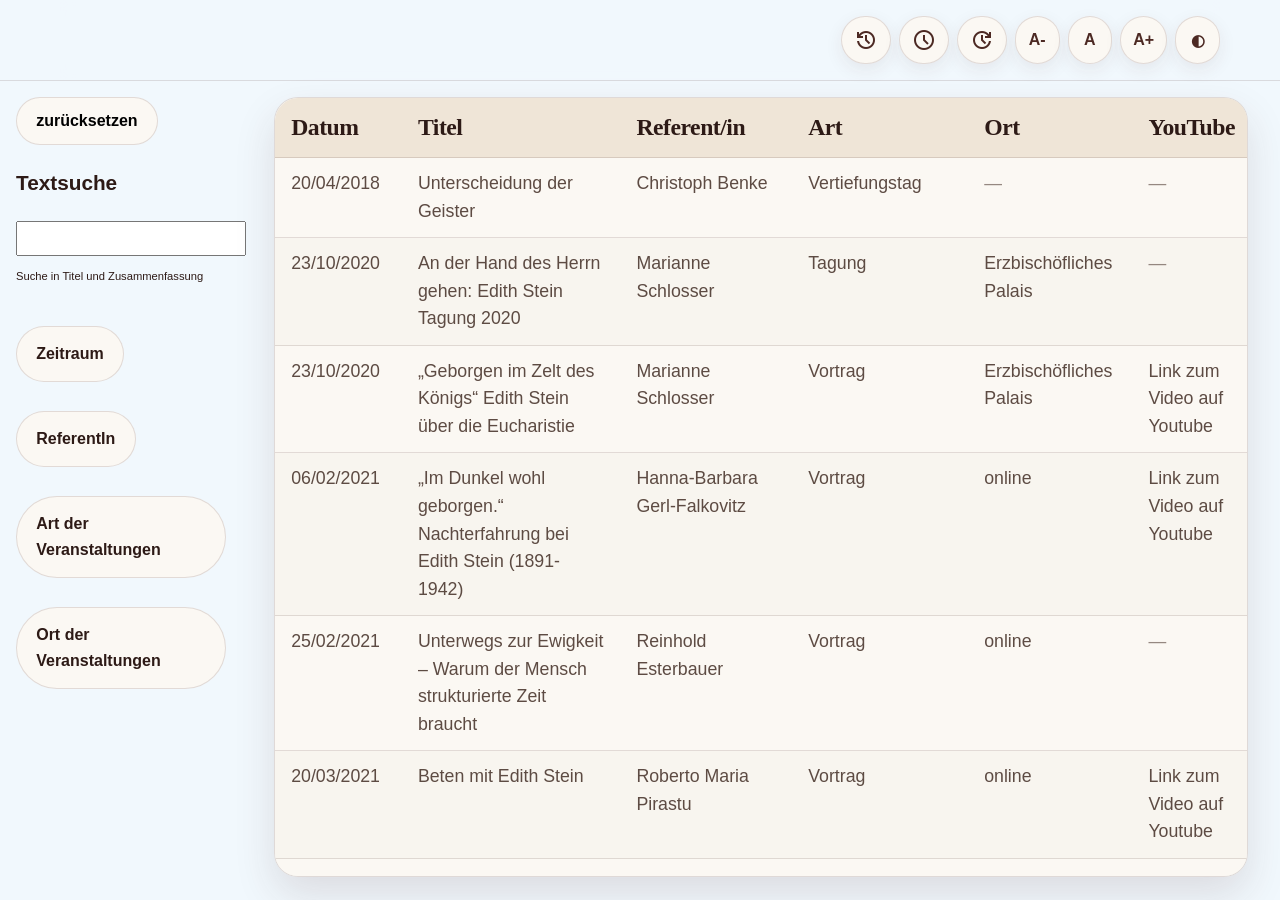
<file: veranstaltungenliste_oeffentlich/event_table_embed.html>
<!doctype html>
<html lang="de">
  <head>
    <meta charset="UTF-8" />
    <meta name="viewport" content="width=device-width, initial-scale=1.0" />
    <title>Übersicht der Veranstaltungen der ESGÖ (extern)</title>
              <link rel="stylesheet" href="https://fonts.googleapis.com/css2?family=Material+Symbols+Outlined:opsz,wght,FILL,GRAD@20..48,100..700,0..1,-50..200&icon_names=home" /> 
          <link rel="stylesheet" href="https://fonts.googleapis.com/css2?family=Material+Symbols+Outlined:opsz,wght,FILL,GRAD@20..48,100..700,0..1,-50..200" />    
          <link rel="stylesheet" href="style.css">
  </head>
  <body>
    <header class="site-header">
    <div class="container header-inner">
      <div class="header-actions">
        <button class="past-toggle" type="button" past-toggle aria-label="vergangen">
<span class="material-symbols-outlined">
history</span>
</button>
        <button class="all-toggle" type="button" all-toggle aria-label="alletermine">
<span class="material-symbols-outlined">
schedule
</span>
</button>
        <button class="future-toggle" type="button" future-toggle aria-label="kuenftig">
<span class="material-symbols-outlined">
update</span>
</button>
      <!--   <button class="nav-toggle" type="button" aria-expanded="false" aria-controls="main-navigation" aria-label="Menü öffnen">
          <span></span>
          <span></span>
          <span></span>
        </button> -->
                <button class="font-decrease theme-toggle" type="button" data-font-decrease aria-label="Schriftgröße verkleinern">
    A-
  </button>
  <button class="font-reset theme-toggle" type="button" data-font-reset aria-label="Schriftgröße zurücksetzen">
    A
  </button>
  <button class="font-increase theme-toggle" type="button" data-font-increase aria-label="Schriftgröße vergrößern">
    A+
  </button>
        <button class="theme-toggle" type="button" data-theme-toggle aria-label="Farbschema wechseln">
          <span class="theme-toggle__icon" aria-hidden="true">◐</span>
        </button>
      </div>
      </header>
<main>
  <section id="section-table-nav">
  <div id="table-nav"></div>
  <button id="reset" class="button">zurücksetzen</button>
            <div id="textSearch">
                <h3>Textsuche</h3>
                <input type="text" name="search" id="search">
                <p style="font-size:0.7rem">Suche in Titel und Zusammenfassung</p>
            </div>
            <br>
            <div id="Zeitraum">
              <details><summary>Zeitraum</summary>
                <ul id="jahrFilter">
                </ul>
                </details>  
            </div> <br>  
<!--                         <div id="Date">
              <details><summary>Vergangen / Künftig</summary>
                <ul id="dateFilter">
                     <li><a href="#" data-info-date="" class="filterDate">ALLE ANZEIGEN</a></li>
                </ul>
                </details>  
            </div> <br>    -->     
             <div>
              <details><summary>ReferentIn</summary>
                <ul id="referentFilter">
                </ul>
                </details>
            </div>
            <br>
                         <div>
                          <details><summary>Art der Veranstaltungen</summary>
                <ul id="artFilter">
                </ul>
                </details>
            </div><br>
                                     <div>
                          <details><summary>Ort der Veranstaltungen</summary>
                <ul id="ortFilter">
                </ul>
                </details>
            </div>
  </section>
  <section id="events">
  <div id="test">
    <table>
      <thead id="thead" class="theadstyle"></thead>
      <tbody id="tbody" class="tbodystyle"></tbody>
    </table>
  </div>
  <div id="buttons">
    
  </div>
</section>
</main>
    <script type="module" src="./script.js">
      
    </script>
  </body>
</html>
</file>
<file: veranstaltungenliste_oeffentlich/style.css>
:root,
[data-theme="light"] {
  --text-xs: clamp(0.75rem, 0.7rem + 0.25vw, 0.875rem);
  --text-sm: clamp(0.875rem, 0.82rem + 0.24vw, 1rem);
  --text-base: clamp(1rem, 0.95rem + 0.2vw, 1.125rem);
  --text-lg: clamp(1.125rem, 1rem + 0.6vw, 1.5rem);
  --text-xl: clamp(1.5rem, 1.2rem + 1vw, 2.2rem);
  --text-2xl: clamp(2.2rem, 1.6rem + 2vw, 4rem);

  --space-1: 0.25rem;
  --space-2: 0.5rem;
  --space-3: 0.75rem;
  --space-4: 1rem;
  --space-5: 1.25rem;
  --space-6: 1.5rem;
  --space-8: 2rem;
  --space-10: 2.5rem;
  --space-12: 3rem;
  --space-16: 4rem;
  --space-20: 5rem;

  --brown: #4c2923;
  --sand: #d1c1ad;
  --gold: #d1881a;
  --comp2: #161513;
  --bg: #f1f8fd;
  --surface: #fbf8f3;
  --surface-strong: #efe5d7;
  --text: #2d1a16;
  --text-muted: #5d4b43;
  --border: rgba(76, 41, 35, 0.14);
  --shadow-sm: 0 6px 18px rgba(76, 41, 35, 0.08);
  --shadow-md: 0 18px 40px rgba(76, 41, 35, 0.13);
  --radius-sm: 0.65rem;
  --radius-md: 1rem;
  --radius-lg: 1.5rem;
  --radius-full: 999px;
  --font-body: "General Sans", "Inter", sans-serif;
  --font-display: "Boska", Georgia, serif;
}

[data-theme="dark"] {
  --bg: #201513;
  --surface: #2a1c19;
  --surface-strong: #392723;
  --text: #f2e9df;
  --text-muted: #d0bbb0;
  --comp2: #d0bbb0;
  --border: rgba(209, 193, 173, 0.16);
  --shadow-sm: 0 8px 20px rgba(0, 0, 0, 0.24);
  --shadow-md: 0 18px 42px rgba(0, 0, 0, 0.35);
  --brown: rgb(180, 155, 151);
}

*,
*::before,
*::after {
  box-sizing: border-box;
      text-decoration: none;
    list-style:none;
}

html {
  scroll-behavior: smooth;
}

body {
  margin: 0;
  min-height: 100vh;
  font-family: var(--font-body);
  font-size: var(--text-base);
  line-height: 1.65;
  color: var(--text);
  background: var(--bg);
}

img {
  display: inline-block;
  max-width: 100%;
    vertical-align: middle;
}

a {
  color: inherit;
  text-decoration: none;
}


input,
textarea,
select {
  font: inherit;
}


button, summary {
  display: inline-flex;
  background: var(--surface);
  cursor: pointer;
  align-items: center;
  justify-content: center;
  min-height: 3rem;
  padding: 0.85rem 1.2rem;
  border: 1px solid var(--border);
  border-radius: 50rem;
  font-size: var(--text-sm);
  font-weight: 600;
  transition: transform 180ms ease, background 180ms ease, color 180ms ease, border-color 180ms ease;
}

:focus-visible {
  outline: 2px solid var(--gold);
  outline-offset: 3px;
}

.container {
  width: min(1160px, calc(100% - 1.25rem));
  margin: 0 auto;
}

/* Header */
.site-header {
  background: var(--bg);
  border-bottom: 1px solid var(--border);
}

.header-inner {
  display: flex;
  justify-content: flex-end;
  align-items: center;
  gap: var(--space-2);
  min-height: 5rem;
  padding: var(--space-3) 0;
  position: sticky;
  top: 0;
  z-index: 40;
  background: color-mix(in srgb, var(--bg) 88%, transparent);
  backdrop-filter: blur(8px);
}

.brand-logo {
  max-width: 50%;
  max-height: 20%;
  width: fit-content;
  overflow: hidden;
  border-radius: var(--radius-lg);
  align-content: center;
  display: block;
  margin: auto;
}

.header-actions {
  display: flex;
  align-items: center;
  gap: var(--space-2);
  flex-wrap: wrap;
}

.nav-toggle,
.theme-toggle,
.font-decrease,
.font-reset,
.font-increase,
.past-toggle,
.future-toggle,
.all-toggle {
  min-width: 2.8rem;
  height: 2.8rem;
  padding: 0 0.75rem;
  border-radius: 50rem;
  display: inline-flex;
  align-items: center;
  justify-content: center;
  background: var(--surface);
  border: 1px solid var(--border);
  color: var(--brown);
  box-shadow: var(--shadow-sm);
}

.nav-toggle {
  flex-direction: column;
  gap: 0.26rem;
}

.nav-toggle span {
  width: 1.1rem;
  height: 2px;
  border-radius: var(--radius-full);
  background: currentColor;
}

/* Main database area */
main{
    display:grid;
    grid-template-columns: 3.5fr 15fr ;
}
section{
    border: var(--border);
    padding: 0.5rem;
    margin: 0.5rem;
    min-width: 0;
}

#itemsArea{
    display: grid;
    grid-template-columns: repeat(3, minmax(0, 1fr));
    gap: 1rem;
}

#test {
  width: min(1400px, calc(100% - 1.25rem));
  margin: 0 auto;
  background: rgba(251, 248, 243, 0.82);
  border: 1px solid var(--border);
  border-radius: var(--radius-lg);
  box-shadow: var(--shadow-md);
  overflow-x: auto;
  height: calc(100vh - 120px);
  overflow-y: auto;
  -webkit-overflow-scrolling: touch;
}
@supports (height: 100dvh) {
  .test {
    min-height: 100dvh;
  }
}
/* Table */
table {
  width: 100%;
  min-width: 760px;
  border-collapse: separate;
  border-spacing: 0;
  background: transparent;
}
.cols2 {
  grid-template-columns: 2fr 2fr;
}

.theadstyle {
  background: var(--surface-strong);
}

.theadstyle th {
  position: sticky;
  top: 0;
  z-index: 2;
  padding: var(--space-4) var(--space-4);
  font-family: var(--font-display);
  font-size: var(--text-lg);
  line-height: 1.15;
  letter-spacing: -0.02em;
  text-align: left;
  vertical-align: bottom;
  color: var(--text);
  background: var(--surface-strong);
  border-bottom: 1px solid var(--border);
  white-space: nowrap;
  cursor: pointer;
}

.theadstyle th:first-child {
  border-top-left-radius: var(--radius-lg);
}

.theadstyle th:last-child {
  border-top-right-radius: var(--radius-lg);
}

.tbodystyle tr {
  background: transparent;
  transition: background 180ms ease;
}

.tbodystyle tr:nth-child(even) td {
  background: color-mix(in srgb, var(--surface) 94%, var(--sand) 6%);
}

.tbodystyle tr:nth-child(odd) td {
  background: color-mix(in srgb, var(--surface) 98%, var(--bg) 2%);
}

.tbodystyle tr:hover td,
.tbodystyle tr:focus-within td {
  background: color-mix(in srgb, var(--surface) 82%, var(--gold) 18%);
}

.tbodystyle td {
  padding: var(--space-3) var(--space-4);
  font-family: var(--font-body);
  font-size: var(--text-sm);
  line-height: 1.55;
  color: var(--text-muted);
  vertical-align: top;
  border-bottom: 1px solid var(--border);
}

.tbodystyle tr:last-child td {
  border-bottom: 0;
}

.tbodystyle tr:last-child td:first-child {
  border-bottom-left-radius: var(--radius-lg);
}

.tbodystyle tr:last-child td:last-child {
  border-bottom-right-radius: var(--radius-lg);
}

/* Sorting arrows */
th.asc::after {
  content: " \2BC5";
  color: var(--gold);
  font-size: 0.9em;
}

th.desc::after {
  content: " \2BC6";
  color: var(--gold);
  font-size: 0.9em;
}

/* Optional better readability for long content */
td,
th {
  max-width: 24rem;
}

td:empty::before {
  content: "—";
  color: color-mix(in srgb, var(--text-muted) 65%, transparent);
}

/* Scrollbar styling */
#test::-webkit-scrollbar {
  height: 12px;
}

#test::-webkit-scrollbar-track {
  background: var(--surface);
  border-radius: var(--radius-full);
}

#test::-webkit-scrollbar-thumb {
  background: color-mix(in srgb, var(--brown) 35%, var(--sand) 65%);
  border-radius: var(--radius-full);
  border: 2px solid var(--surface);
}

#test::-webkit-scrollbar-thumb:hover {
  background: color-mix(in srgb, var(--brown) 55%, var(--sand) 45%);
}

/* Responsive */
@media (min-width: 640px) {
  .container {
    width: min(1160px, calc(100% - 2rem));
  }

  #test {
    width: min(1400px, calc(100% - 2rem));
  }

  .tbodystyle td {
    font-size: var(--text-base);
  }

  
}

 @media (max-width: 600px) {
        table,
        thead,
        tbody,
        th,
        td,
        tr {
          display: block;
        }
        main{
          display: block;
              max-width: 100%; /* Ändere von fit-content auf 100% */
    overflow-x: hidden; /* Verhindere horizontales Scrollen */
        }
        
        thead {
          display: none; /* Kopfzeile ausblenden, wir nutzen data-label */
        }

        tr {
          margin-bottom: 1rem;
          border: 3px solid #ddd;
        }

        td {
          border: none;
          border-bottom: 1px solid #eee;
          position: relative;
          padding-left: 1.5rem; /* Platz für das Label links */
              width: 100%; /* Stelle sicher, dass td nicht breiter wird */
    box-sizing: border-box; /* Inklusive Padding berechnen */
    max-width: 100%; /* Verhindere Überlauf */
    word-wrap: break-word; /* Lange Wörter umbrechen */
    overflow-wrap: break-word;
        }

        td::before {
          content: attr(data-label);
          position: absolute;
          left: 0.5rem;
          top: 0.5rem;
          font-weight: bold;
          white-space: nowrap;
        }
          /* #test Container anpassen */
  #test {
    overflow-x: hidden; /* Horizontales Scrollen entfernen */
    width: 100%;
    max-width: 100%;
  }

  /* Tabelle selbst */
  table {
    min-width: 100%; /* Nicht 760px auf Mobile */
    width: 100%;
  }
      }

@media (max-width: 919px) {
  .theadstyle th {
    font-size: var(--text-base);
    padding: var(--space-3);
  }

  .tbodystyle td {
    padding: var(--space-3);
  }
}

@media (prefers-reduced-motion: reduce) {
  html {
    scroll-behavior: auto;
  }

  * {
    transition-duration: 0.01ms !important;
    animation-duration: 0.01ms !important;
    animation-iteration-count: 1 !important;
  }
}
</file>
<file: breitrag_rechner/style.css>
:root,
[data-theme="light"] {
  --text-xs: clamp(0.75rem, 0.7rem + 0.25vw, 0.875rem);
  --text-sm: clamp(0.875rem, 0.82rem + 0.24vw, 1rem);
  --text-base: clamp(1rem, 0.95rem + 0.2vw, 1.125rem);
  --text-lg: clamp(1.125rem, 1rem + 0.6vw, 1.5rem);
  --text-xl: clamp(1.5rem, 1.2rem + 1vw, 2.2rem);
  --text-2xl: clamp(2.2rem, 1.6rem + 2vw, 4rem);

  --space-1: 0.25rem;
  --space-2: 0.5rem;
  --space-3: 0.75rem;
  --space-4: 1rem;
  --space-5: 1.25rem;
  --space-6: 1.5rem;
  --space-8: 2rem;
  --space-10: 2.5rem;
  --space-12: 3rem;
  --space-16: 4rem;
  --space-20: 5rem;

  --brown: #4c2923;
  --sand: #d1c1ad;
  --gold: #d1881a;
  --comp2: #161513;
  --bg: #f1f8fd;
  --surface: #fbf8f3;
  --surface-strong: #efe5d7;
  --text: #2d1a16;
  --text-muted: #5d4b43;
  --border: rgba(76, 41, 35, 0.14);
  --shadow-sm: 0 6px 18px rgba(76, 41, 35, 0.08);
  --shadow-md: 0 18px 40px rgba(76, 41, 35, 0.13);
  --radius-sm: 0.65rem;
  --radius-md: 1rem;
  --radius-lg: 1.5rem;
  --radius-full: 999px;
  --font-body: "General Sans", "Inter", sans-serif;
  --font-display: "Boska", Georgia, serif;
}

[data-theme="dark"] {
  --bg: #201513;
  --surface: #2a1c19;
  --surface-strong: #392723;
  --text: #f2e9df;
  --text-muted: #d0bbb0;
  --comp2: #d0bbb0;
  --border: rgba(209, 193, 173, 0.16);
  --shadow-sm: 0 8px 20px rgba(0, 0, 0, 0.24);
  --shadow-md: 0 18px 42px rgba(0, 0, 0, 0.35);
  --brown: rgb(180, 155, 151);
}

*,
*::before,
*::after {
  box-sizing: border-box;
      text-decoration: none;
    list-style:none;
}

html {
  scroll-behavior: smooth;
}

body {
  margin: 0;
  min-height: 100vh;
  font-family: var(--font-body);
  font-size: var(--text-base);
  line-height: 1.65;
  color: var(--text);
  background: var(--bg);
}

img {
  display: inline-block;
  max-width: 100%;
    vertical-align: middle;
}

a {
  color: inherit;
  text-decoration: none;
}


input,
textarea,
select {
  font: inherit;
}


button, summary {
  display: inline-flex;
  background: var(--surface);
  cursor: pointer;
  align-items: center;
  justify-content: center;
  min-height: 3rem;
  padding: 0.85rem 1.2rem;
  border: 1px solid var(--border);
  border-radius: 50rem;
  font-size: var(--text-sm);
  font-weight: 600;
  transition: transform 180ms ease, background 180ms ease, color 180ms ease, border-color 180ms ease;
}

:focus-visible {
  outline: 2px solid var(--gold);
  outline-offset: 3px;
}

.container {
  width: min(1160px, calc(100% - 1.25rem));
  margin: 0 auto;
}

/* Header */
.site-header {
  background: var(--bg);
  border-bottom: 1px solid var(--border);
}

.header-inner {
  display: flex;
  justify-content: flex-end;
  align-items: center;
  gap: var(--space-2);
  min-height: 5rem;
  padding: var(--space-3) 0;
  position: sticky;
  top: 0;
  z-index: 40;
  background: color-mix(in srgb, var(--bg) 88%, transparent);
  backdrop-filter: blur(8px);
}

.brand-logo {
  max-width: 50%;
  max-height: 20%;
  width: fit-content;
  overflow: hidden;
  border-radius: var(--radius-lg);
  align-content: center;
  display: block;
  margin: auto;
}

.header-actions {
  display: flex;
  align-items: center;
  gap: var(--space-2);
  flex-wrap: wrap;
}

.nav-toggle,
.theme-toggle,
.font-decrease,
.font-reset,
.font-increase,
.past-toggle,
.future-toggle,
.all-toggle {
  min-width: 2.8rem;
  height: 2.8rem;
  padding: 0 0.75rem;
  border-radius: 50rem;
  display: inline-flex;
  align-items: center;
  justify-content: center;
  background: var(--surface);
  border: 1px solid var(--border);
  color: var(--brown);
  box-shadow: var(--shadow-sm);
}

.nav-toggle {
  flex-direction: column;
  gap: 0.26rem;
}

.nav-toggle span {
  width: 1.1rem;
  height: 2px;
  border-radius: var(--radius-full);
  background: currentColor;
}

/* Main database area */
main{
    display:grid;
    grid-template-columns: 3.5fr 15fr ;
}
section{
    border: var(--border);
    padding: 0.5rem;
    margin: 0.5rem;
    min-width: 0;
}

#itemsArea{
    display: grid;
    grid-template-columns: repeat(3, minmax(0, 1fr));
    gap: 1rem;
}

#test {
  width: min(1400px, calc(100% - 1.25rem));
  margin: 0 auto;
  background: rgba(251, 248, 243, 0.82);
  border: 1px solid var(--border);
  border-radius: var(--radius-lg);
  box-shadow: var(--shadow-md);
  overflow-x: auto;
  height: calc(100vh - 120px);
  overflow-y: auto;
  -webkit-overflow-scrolling: touch;
}
@supports (height: 100dvh) {
  .test {
    min-height: 100dvh;
  }
}
/* Table */
table {
  width: 100%;
  min-width: 760px;
  border-collapse: separate;
  border-spacing: 0;
  background: transparent;
}
.cols2 {
  grid-template-columns: 2fr 2fr;
}

.theadstyle {
  background: var(--surface-strong);
}

.theadstyle th {
  position: sticky;
  top: 0;
  z-index: 2;
  padding: var(--space-4) var(--space-4);
  font-family: var(--font-display);
  font-size: var(--text-lg);
  line-height: 1.15;
  letter-spacing: -0.02em;
  text-align: left;
  vertical-align: bottom;
  color: var(--text);
  background: var(--surface-strong);
  border-bottom: 1px solid var(--border);
  white-space: nowrap;
  cursor: pointer;
}

.theadstyle th:first-child {
  border-top-left-radius: var(--radius-lg);
}

.theadstyle th:last-child {
  border-top-right-radius: var(--radius-lg);
}

.tbodystyle tr {
  background: transparent;
  transition: background 180ms ease;
}

.tbodystyle tr:nth-child(even) td {
  background: color-mix(in srgb, var(--surface) 94%, var(--sand) 6%);
}

.tbodystyle tr:nth-child(odd) td {
  background: color-mix(in srgb, var(--surface) 98%, var(--bg) 2%);
}

.tbodystyle tr:hover td,
.tbodystyle tr:focus-within td {
  background: color-mix(in srgb, var(--surface) 82%, var(--gold) 18%);
}

.tbodystyle td {
  padding: var(--space-3) var(--space-4);
  font-family: var(--font-body);
  font-size: var(--text-sm);
  line-height: 1.55;
  color: var(--text-muted);
  vertical-align: top;
  border-bottom: 1px solid var(--border);
}

.tbodystyle tr:last-child td {
  border-bottom: 0;
}

.tbodystyle tr:last-child td:first-child {
  border-bottom-left-radius: var(--radius-lg);
}

.tbodystyle tr:last-child td:last-child {
  border-bottom-right-radius: var(--radius-lg);
}

/* Sorting arrows */
th.asc::after {
  content: " \2BC5";
  color: var(--gold);
  font-size: 0.9em;
}

th.desc::after {
  content: " \2BC6";
  color: var(--gold);
  font-size: 0.9em;
}

/* Optional better readability for long content */
td,
th {
  max-width: 24rem;
}

td:empty::before {
  content: "—";
  color: color-mix(in srgb, var(--text-muted) 65%, transparent);
}

/* Scrollbar styling */
#test::-webkit-scrollbar {
  height: 12px;
}

#test::-webkit-scrollbar-track {
  background: var(--surface);
  border-radius: var(--radius-full);
}

#test::-webkit-scrollbar-thumb {
  background: color-mix(in srgb, var(--brown) 35%, var(--sand) 65%);
  border-radius: var(--radius-full);
  border: 2px solid var(--surface);
}

#test::-webkit-scrollbar-thumb:hover {
  background: color-mix(in srgb, var(--brown) 55%, var(--sand) 45%);
}

/* Responsive */
@media (min-width: 640px) {
  .container {
    width: min(1160px, calc(100% - 2rem));
  }

  #test {
    width: min(1400px, calc(100% - 2rem));
  }

  .tbodystyle td {
    font-size: var(--text-base);
  }

  
}

@media (max-width: 919px) {
  .theadstyle th {
    font-size: var(--text-base);
    padding: var(--space-3);
  }

  .tbodystyle td {
    padding: var(--space-3);
  }
}

@media (prefers-reduced-motion: reduce) {
  html {
    scroll-behavior: auto;
  }

  * {
    transition-duration: 0.01ms !important;
    animation-duration: 0.01ms !important;
    animation-iteration-count: 1 !important;
  }
}
</file>
